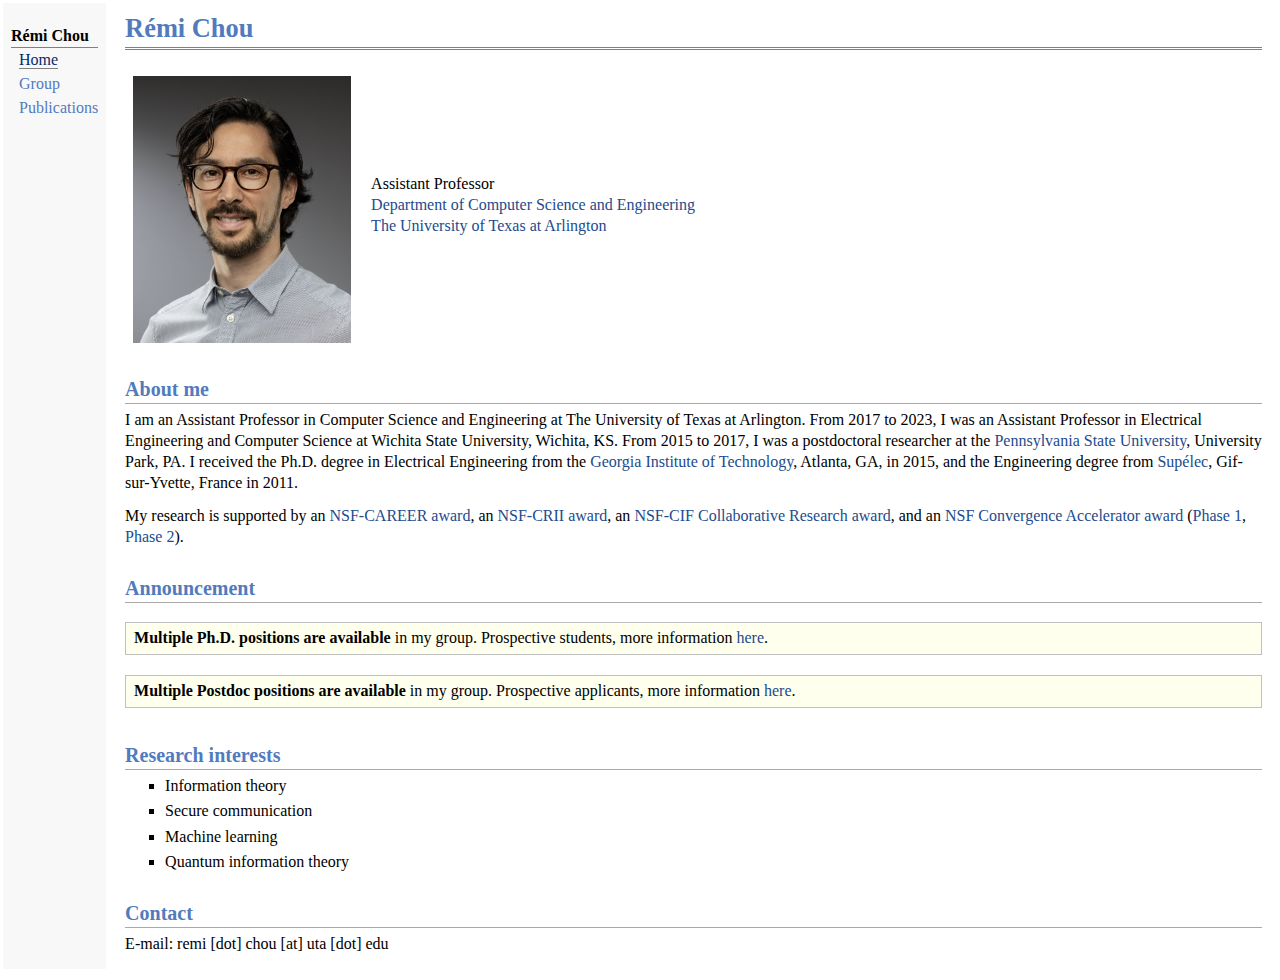
<file: index.html>
<!DOCTYPE html PUBLIC "-//W3C//DTD XHTML 1.1//EN"
  "http://www.w3.org/TR/xhtml11/DTD/xhtml11.dtd">
<html xmlns="http://www.w3.org/1999/xhtml" xml:lang="en">
<head>
<meta name="generator" content="jemdoc, see http://jemdoc.jaboc.net/" />
<meta http-equiv="Content-Type" content="text/html;charset=utf-8" />
<link rel="stylesheet" href="jemdoc.css" type="text/css" />
<title>Rémi Chou</title>
</head>
<body>
<table summary="Table for page layout." id="tlayout">
<tr valign="top">
<td id="layout-menu">
<div class="menu-category">Rémi Chou</div>
<div class="menu-item"><a href="index.html" class="current">Home</a></div>
<div class="menu-item"><a href="group.html">Group</a></div>
<div class="menu-item"><a href="publications.html">Publications</a></div>
</td>
<td id="layout-content">
<div id="toptitle">
<h1>Rémi Chou</h1>
</div>
<table class="imgtable"><tr><td>
<img src="photos/pic4.jpg" alt="alt text" />&nbsp;</td>
<td align="left"><p>Assistant Professor <br />


<a href="https://www.uta.edu/academics/schools-colleges/engineering/academics/departments/cse">Department of Computer Science and Engineering</a> <br />
<a href="https://www.uta.edu/">The University of Texas at Arlington</a><br /></p>
</td></tr></table>
<h2>About me</h2>
<p>I am an Assistant Professor in Computer Science and Engineering at The University of Texas at Arlington. 
From 2017 to 2023, I was an Assistant Professor in Electrical Engineering and Computer Science at Wichita State University, Wichita, KS. 

From 2015 to 2017, I was a postdoctoral researcher at the <a href="http://www.ee.psu.edu/">Pennsylvania State University</a>, University Park, PA. I received the Ph.D. degree in Electrical Engineering from the <a href="https://www.ece.gatech.edu">Georgia Institute of Technology</a>, Atlanta, GA, in 2015, and the Engineering degree from <a href="http://www.centralesupelec.fr/en">Supélec</a>, Gif-sur-Yvette, France in 2011.<br /></p>
<p>My research is supported by an <a href="https://www.nsf.gov/awardsearch/showAward?AWD_ID=2401373">NSF-CAREER award</a>, an <a href="https://www.nsf.gov/awardsearch/showAward?AWD_ID=1850227">NSF-CRII award</a>, an <a href="https://www.nsf.gov/awardsearch/showAward?AWD_ID=2425371">NSF-CIF Collaborative Research award</a>, and an <a href="index.html">NSF Convergence Accelerator award</a> (<a href="https://new.nsf.gov/news/nsf-dod-partner-advance-5g-technologies">Phase 1</a>, <a href="https://new.nsf.gov/news/nsf-invests-25m-advance-technologies">Phase 2</a>).</p>
<h2>Announcement</h2>
<div class="infoblock">
<div class="blockcontent">
<p><b>Multiple Ph.D. positions are available</b> in my group. Prospective students, more information <a href="info.html">here</a>.</p>
</div></div>
<div class="infoblock">
<div class="blockcontent">
<p><b>Multiple Postdoc positions are available</b> in my group. Prospective applicants, more information <a href="info2.html">here</a>.</p>
</div></div>
<h2>Research interests</h2>
<ul>
<li><p>Information theory</p>
</li>
<li><p>Secure communication</p>
</li>
<li><p>Machine learning</p>
</li>
<li><p>Quantum information theory</p>
</li>
</ul>
<h2>Contact</h2>
<p>E-mail: remi [dot] chou [at] uta [dot] edu</p>
</td>
</tr>
</table>
</body>
</html>
</file>
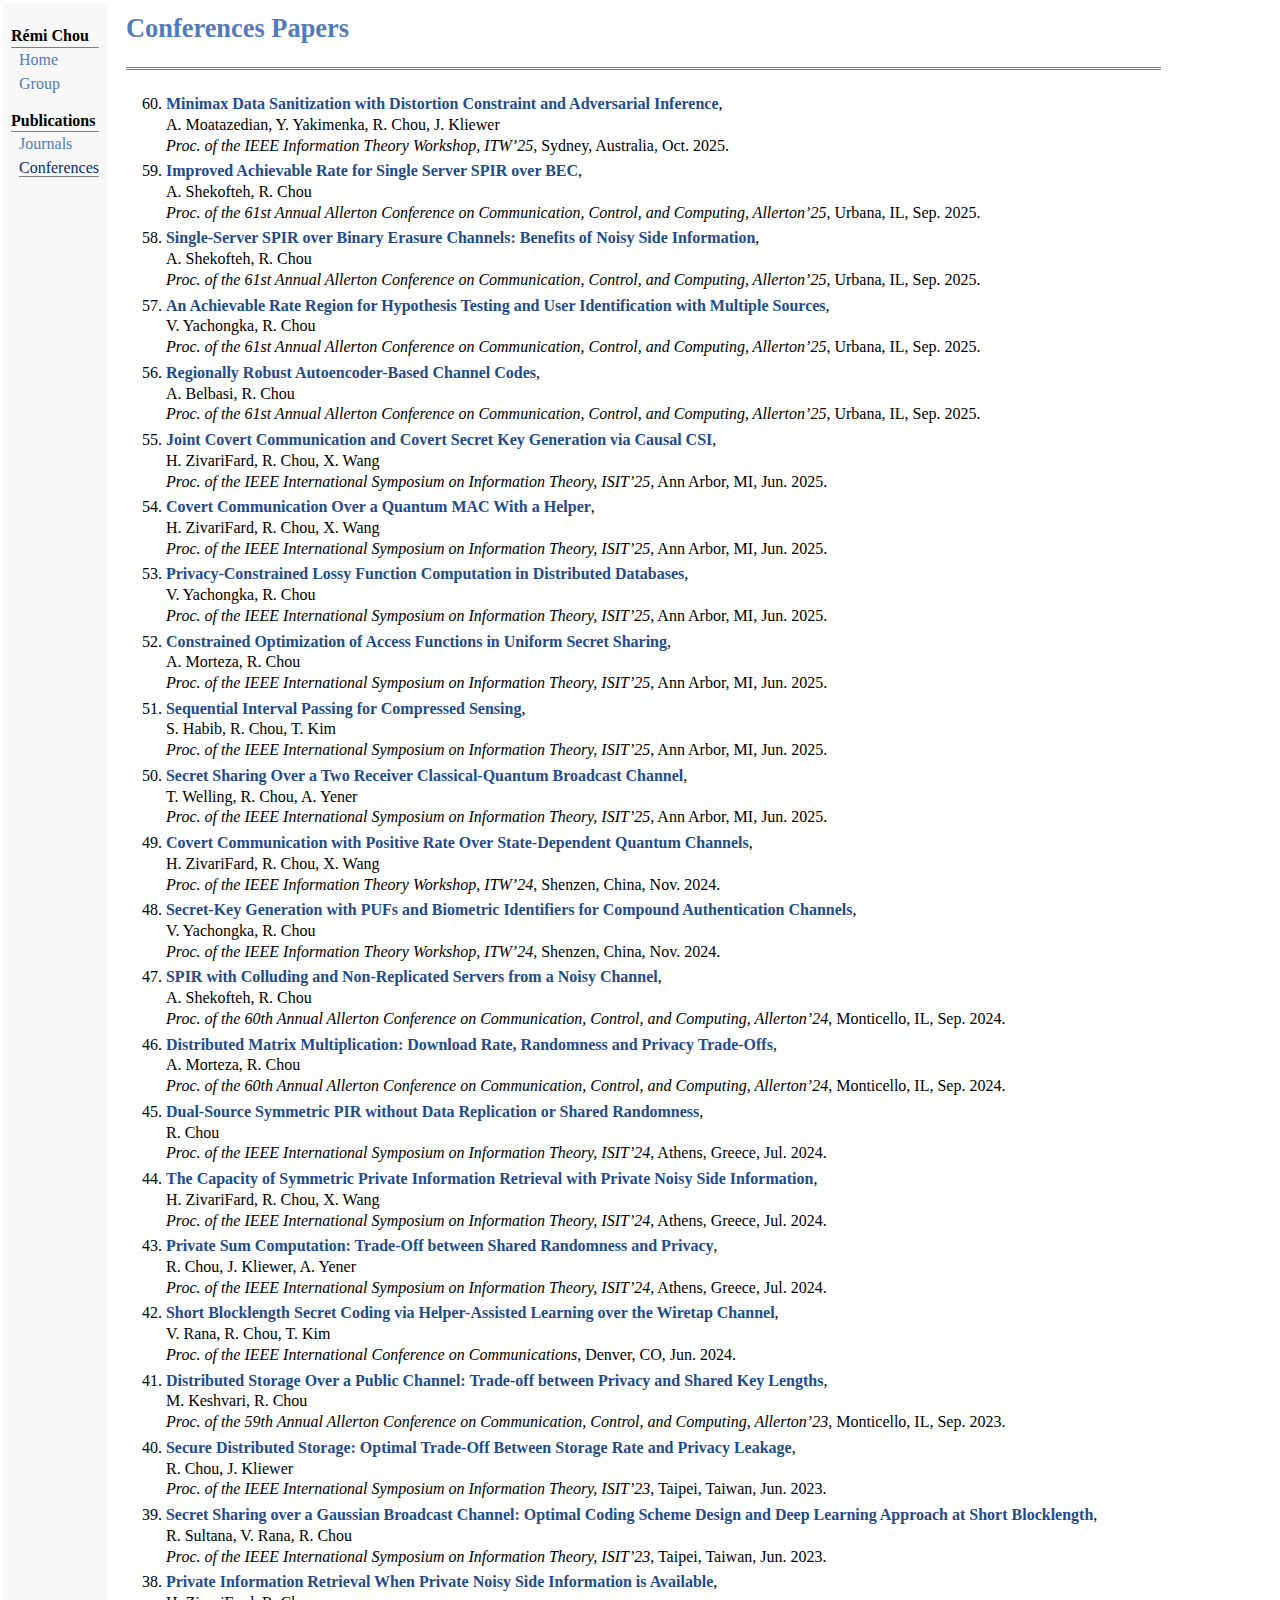
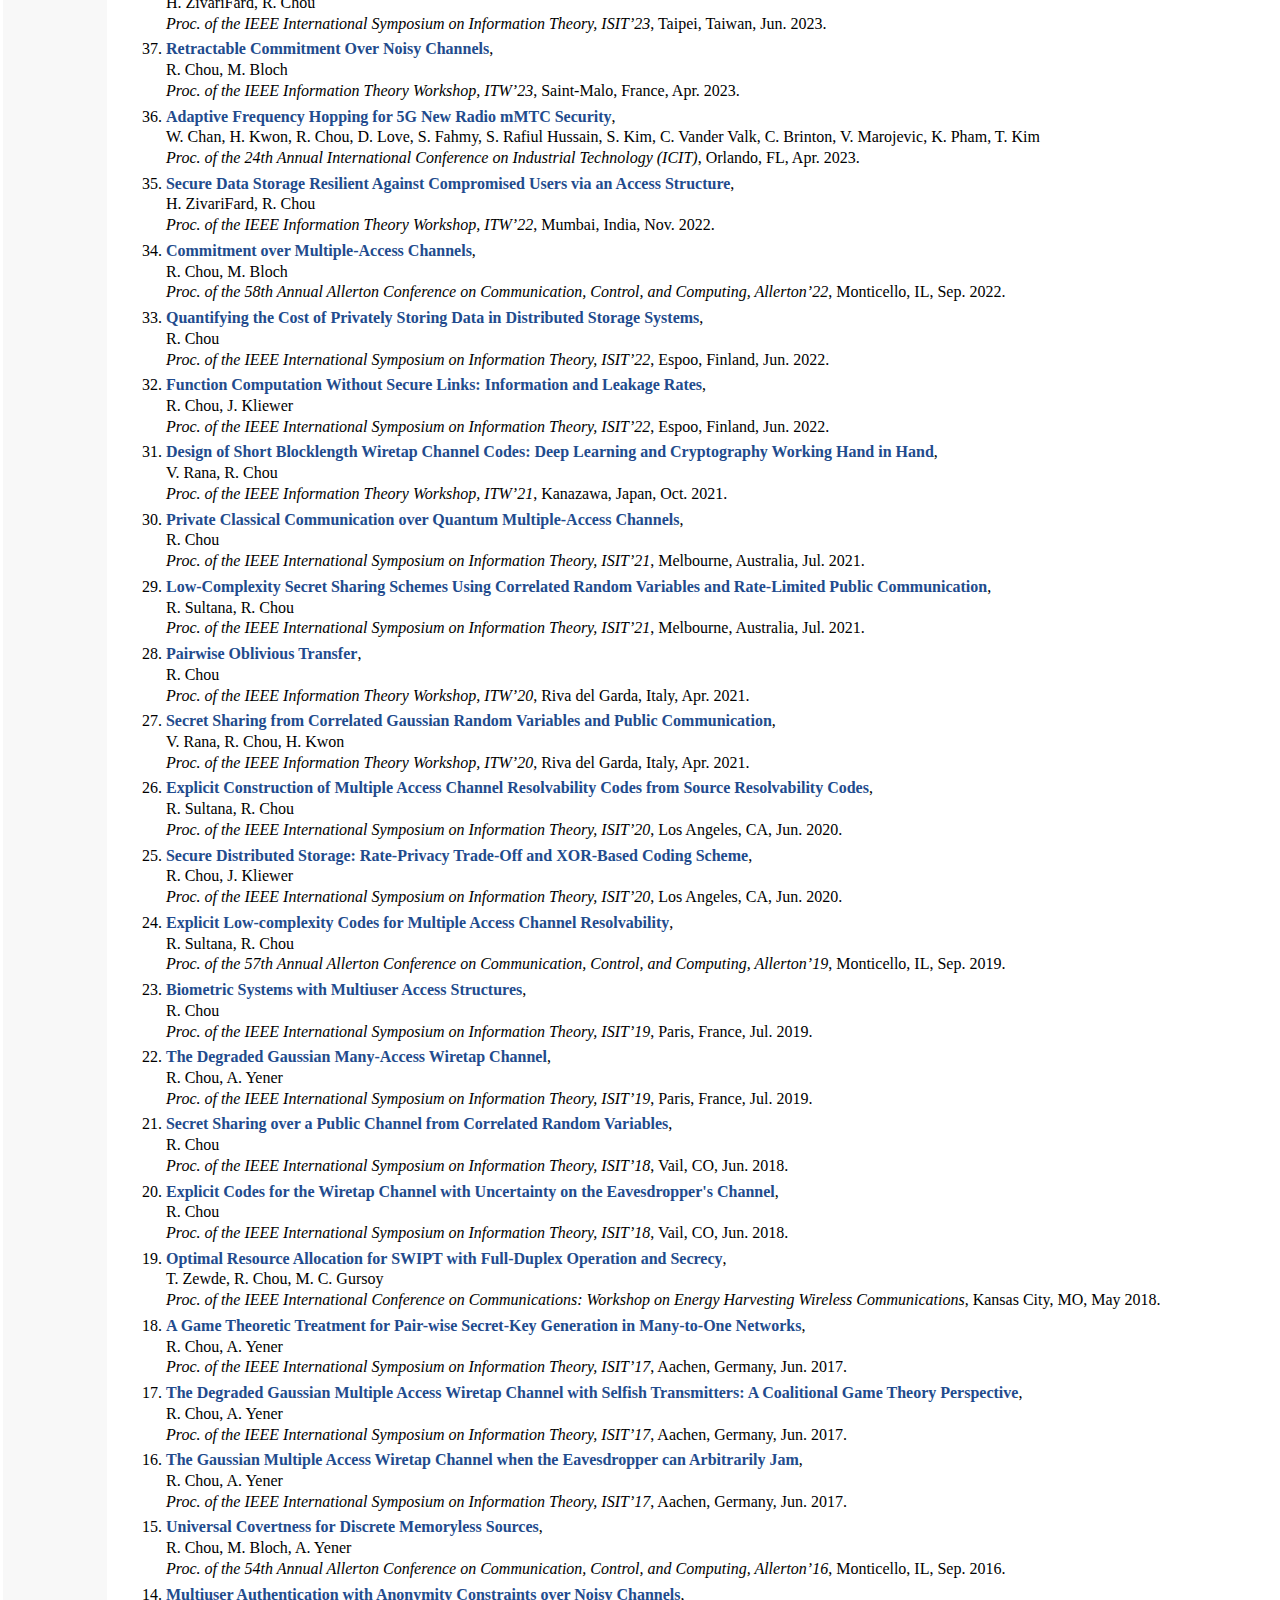
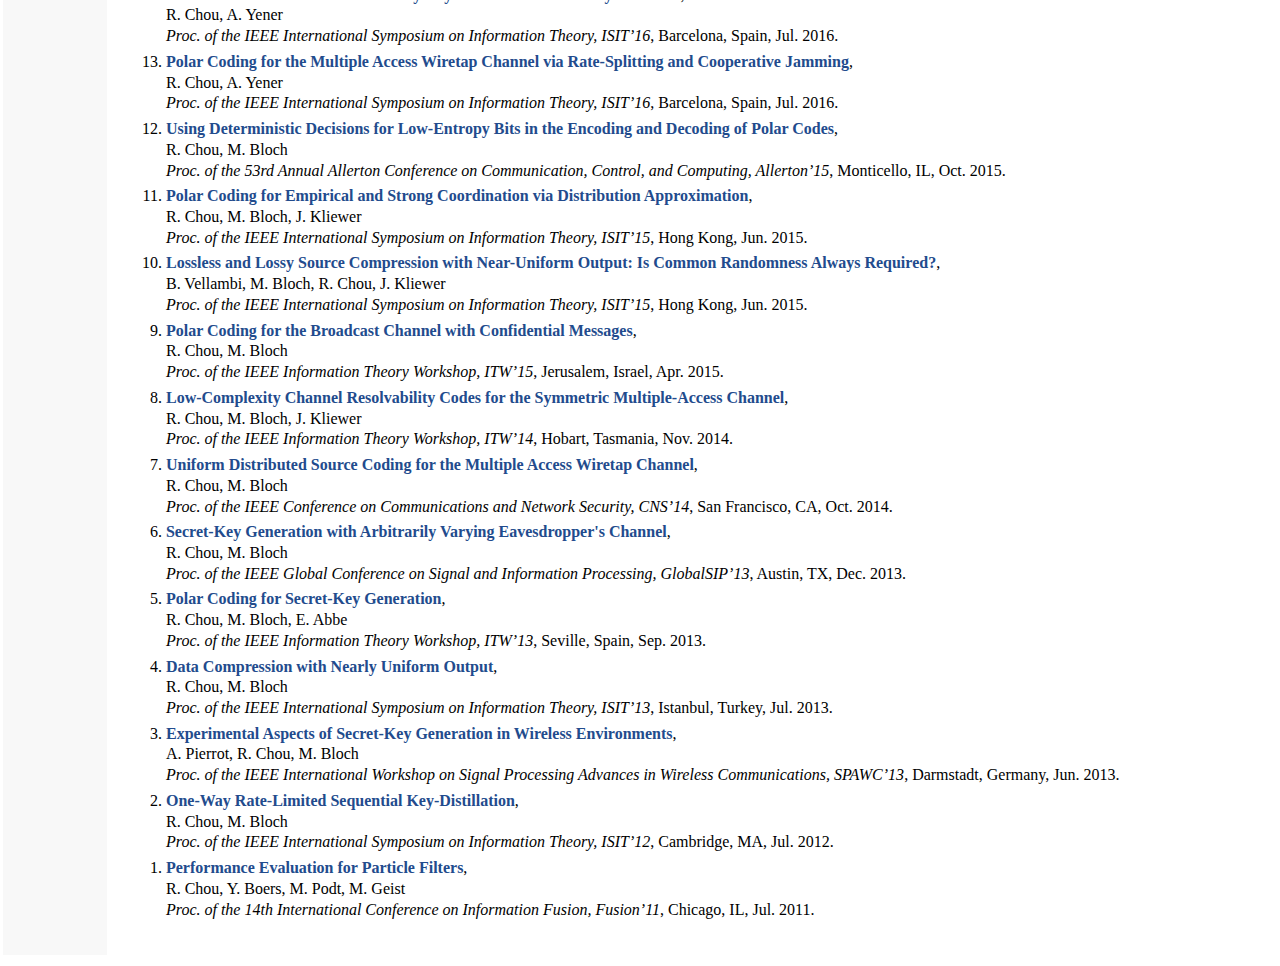
<file: conferences.html>
<!DOCTYPE html PUBLIC "-//W3C//DTD XHTML 1.1//EN"
  "http://www.w3.org/TR/xhtml11/DTD/xhtml11.dtd">
<html xmlns="http://www.w3.org/1999/xhtml" xml:lang="en">
<head>
<meta name="generator" content="jemdoc, see http://jemdoc.jaboc.net/" />
<meta http-equiv="Content-Type" content="text/html;charset=utf-8" />
<link rel="stylesheet" href="jemdoc.css" type="text/css" />
<title>Conferences Papers</title>
</head>
<body>
<table summary="Table for page layout." id="tlayout">
<tr valign="top">
<td id="layout-menu">
<div class="menu-category">Rémi Chou</div>
<div class="menu-item"><a href="index.html">Home</a></div>
<div class="menu-item"><a href="group.html">Group</a></div>
<div class="menu-category">Publications</div>
<div class="menu-item"><a href="journals.html">Journals</a></div>
<div class="menu-item"><a href="conferences.html" class="current">Conferences</a></div>
</td>
<td id="layout-content">
<div id="toptitle">
<h1>Conferences Papers</h1>
<div id="subtitle"><br /></div>
</div>
<ol reversed>
<li><p><a href="https://ieeexplore.ieee.org/document/11240365"><b>Minimax Data Sanitization with Distortion Constraint and Adversarial Inference</b></a>,<br /> A. Moatazedian, Y. Yakimenka, R. Chou, J. Kliewer <br /> <i>Proc. of the IEEE Information Theory Workshop, ITW&rsquo;25</i>, Sydney, Australia, Oct. 2025.<br /></p>
</li>
<li><p><a href="https://www.researchgate.net/publication/397354473_Improved_Achievable_Rate_for_Single-Server_SPIR_over_Binary_Erasure_Channels"><b>Improved Achievable Rate for Single Server SPIR over BEC</b></a>,<br /> A. Shekofteh, R. Chou <br /> <i>Proc. of the 61st Annual Allerton Conference on Communication, Control, and Computing, Allerton&rsquo;25</i>, Urbana, IL, Sep. 2025.<br /></p>
</li>
<li><p><a href="https://www.researchgate.net/publication/397355005_Single-Server_SPIR_over_Binary_Erasure_Channels_Benefits_of_Noisy_Side_Information"><b>Single-Server SPIR over Binary Erasure Channels: Benefits of Noisy Side Information</b></a>,<br /> A. Shekofteh, R. Chou <br /> <i>Proc. of the 61st Annual Allerton Conference on Communication, Control, and Computing, Allerton&rsquo;25</i>, Urbana, IL, Sep. 2025.<br /></p>
</li>
<li><p><a href="https://www.researchgate.net/publication/397355061_An_Achievable_Rate_Region_for_Hypothesis_Testing_and_User_Identification_with_Multiple_Sources"><b>An Achievable Rate Region for Hypothesis Testing and User Identification with Multiple Sources</b></a>,<br /> V. Yachongka, R. Chou <br /> <i>Proc. of the 61st Annual Allerton Conference on Communication, Control, and Computing, Allerton&rsquo;25</i>, Urbana, IL, Sep. 2025.<br /></p>
</li>
<li><p><a href="https://www.researchgate.net/publication/397354890_Regionally_Robust_Autoencoder-BasedChannel_Codes"><b>Regionally Robust Autoencoder-Based Channel Codes</b></a>,<br /> A. Belbasi, R. Chou <br /> <i>Proc. of the 61st Annual Allerton Conference on Communication, Control, and Computing, Allerton&rsquo;25</i>, Urbana, IL, Sep. 2025.<br /></p>
</li>
<li><p><a href="https://ieeexplore.ieee.org/document/11195556"><b>Joint Covert Communication and Covert Secret Key Generation via Causal CSI</b></a>,<br /> H. ZivariFard, R. Chou, X. Wang <br /> <i>Proc. of the IEEE International Symposium on Information Theory, ISIT&rsquo;25</i>, Ann Arbor, MI, Jun. 2025.<br /></p>
</li>
<li><p><a href="https://ieeexplore.ieee.org/document/11195212"><b>Covert Communication Over a Quantum MAC With a Helper</b></a>,<br /> H. ZivariFard, R. Chou, X. Wang <br /> <i>Proc. of the IEEE International Symposium on Information Theory, ISIT&rsquo;25</i>, Ann Arbor, MI, Jun. 2025.<br /></p>
</li>
<li><p><a href="https://ieeexplore.ieee.org/document/11195280"><b>Privacy-Constrained Lossy Function Computation in Distributed Databases</b></a>,<br /> V. Yachongka, R. Chou <br /> <i>Proc. of the IEEE International Symposium on Information Theory, ISIT&rsquo;25</i>, Ann Arbor, MI, Jun. 2025.<br /></p>
</li>
<li><p><a href="https://ieeexplore.ieee.org/document/11195691"><b>Constrained Optimization of Access Functions in Uniform Secret Sharing</b></a>,<br /> A. Morteza, R. Chou <br /> <i>Proc. of the IEEE International Symposium on Information Theory, ISIT&rsquo;25</i>, Ann Arbor, MI, Jun. 2025.<br /></p>
</li>
<li><p><a href="https://ieeexplore.ieee.org/document/11195431"><b>Sequential Interval Passing for Compressed Sensing</b></a>,<br /> S. Habib, R. Chou, T. Kim <br /> <i>Proc. of the IEEE International Symposium on Information Theory, ISIT&rsquo;25</i>, Ann Arbor, MI, Jun. 2025.<br /></p>
</li>
<li><p><a href="https://ieeexplore.ieee.org/document/11195606"><b>Secret Sharing Over a Two Receiver Classical-Quantum Broadcast Channel</b></a>,<br /> T. Welling, R. Chou, A. Yener <br /> <i>Proc. of the IEEE International Symposium on Information Theory, ISIT&rsquo;25</i>, Ann Arbor, MI, Jun. 2025.<br /></p>
</li>
<li><p><a href="https://ieeexplore.ieee.org/abstract/document/10807012"><b>Covert Communication with Positive Rate Over State-Dependent Quantum Channels</b></a>,<br /> H. ZivariFard, R. Chou, X. Wang <br /> <i>Proc. of the IEEE Information Theory Workshop, ITW&rsquo;24</i>, Shenzen, China, Nov. 2024.<br /></p>
</li>
<li><p><a href="https://ieeexplore.ieee.org/abstract/document/10806941"><b>Secret-Key Generation with PUFs and Biometric Identifiers for Compound Authentication Channels</b></a>,<br /> V. Yachongka, R. Chou <br /> <i>Proc. of the IEEE Information Theory Workshop, ITW&rsquo;24</i>, Shenzen, China, Nov. 2024.<br /></p>
</li>
<li><p><a href="https://ieeexplore.ieee.org/abstract/document/10735295"><b>SPIR with Colluding and Non-Replicated Servers from a Noisy Channel</b></a>,<br /> A. Shekofteh, R. Chou <br /> <i>Proc. of the 60th Annual Allerton Conference on Communication, Control, and Computing, Allerton&rsquo;24</i>, Monticello, IL, Sep. 2024.<br /></p>
</li>
<li><p><a href="https://ieeexplore.ieee.org/abstract/document/10735263"><b>Distributed Matrix Multiplication: Download Rate, Randomness and Privacy Trade-Offs</b></a>,<br /> A. Morteza, R. Chou <br /> <i>Proc. of the 60th Annual Allerton Conference on Communication, Control, and Computing, Allerton&rsquo;24</i>, Monticello, IL, Sep. 2024.<br /></p>
</li>
<li><p><a href="https://ieeexplore.ieee.org/document/10619444"><b>Dual-Source Symmetric PIR without Data Replication or Shared Randomness</b></a>,<br />  R. Chou <br /> <i>Proc. of the IEEE International Symposium on Information Theory, ISIT&rsquo;24</i>, Athens, Greece, Jul. 2024.<br /></p>
</li>
<li><p><a href="https://ieeexplore.ieee.org/document/10619115"><b>The Capacity of Symmetric Private Information Retrieval with Private Noisy Side Information</b></a>,<br />  H. ZivariFard, R. Chou, X. Wang<br /> <i>Proc. of the IEEE International Symposium on Information Theory, ISIT&rsquo;24</i>, Athens, Greece, Jul. 2024.<br /></p>
</li>
<li><p><a href="https://ieeexplore.ieee.org/document/10619082"><b>Private Sum Computation: Trade-Off between Shared Randomness and Privacy</b></a>,<br />  R. Chou, J. Kliewer, A. Yener<br /> <i>Proc. of the IEEE International Symposium on Information Theory, ISIT&rsquo;24</i>, Athens, Greece, Jul. 2024.<br /></p>
</li>
<li><p><a href="https://ieeexplore.ieee.org/document/10623082"><b>Short Blocklength Secret Coding via Helper-Assisted Learning over the Wiretap Channel</b></a>,<br /> V. Rana, R. Chou, T. Kim <br /> <i>Proc. of the IEEE International Conference on Communications</i>, Denver, CO, Jun. 2024.<br /></p>
</li>
<li><p><a href="https://ieeexplore.ieee.org/document/10313393"><b>Distributed Storage Over a Public Channel: Trade-off between Privacy and Shared Key Lengths</b></a>,<br /> M. Keshvari, R. Chou <br /> <i>Proc. of the 59th Annual Allerton Conference on Communication, Control, and Computing, Allerton&rsquo;23</i>, Monticello, IL, Sep. 2023.<br /></p>
</li>
<li><p><a href="https://ieeexplore.ieee.org/document/10206726"><b>Secure Distributed Storage: Optimal Trade-Off Between Storage Rate and Privacy Leakage</b></a>,<br />  R. Chou, J. Kliewer <br /> <i>Proc. of the IEEE International Symposium on Information Theory, ISIT&rsquo;23</i>, Taipei, Taiwan, Jun. 2023.<br /></p>
</li>
<li><p><a href="https://ieeexplore.ieee.org/document/10206773"><b>Secret Sharing over a Gaussian Broadcast Channel: Optimal Coding Scheme Design and Deep Learning Approach at Short Blocklength</b></a>,<br />  R. Sultana, V. Rana, R. Chou<br /> <i>Proc. of the IEEE International Symposium on Information Theory, ISIT&rsquo;23</i>, Taipei, Taiwan, Jun. 2023.<br /></p>
</li>
<li><p><a href="https://ieeexplore.ieee.org/document/10206733"><b>Private Information Retrieval When Private Noisy Side Information is Available</b></a>,<br />  H. ZivariFard, R. Chou<br /> <i>Proc. of the IEEE International Symposium on Information Theory, ISIT&rsquo;23</i>, Taipei, Taiwan, Jun. 2023.<br /></p>
</li>
<li><p><a href="https://ieeexplore.ieee.org/document/10161683"><b>Retractable Commitment Over Noisy Channels</b></a>,<br /> R. Chou, M. Bloch <br /> <i>Proc. of the IEEE Information Theory Workshop, ITW&rsquo;23</i>, Saint-Malo, France, Apr. 2023.<br /></p>
</li>
<li><p><a href="https://ieeexplore.ieee.org/document/10143116"><b>Adaptive Frequency Hopping for 5G New Radio mMTC Security</b></a>,<br />  W. Chan, H. Kwon, R. Chou, D. Love, S. Fahmy, S. Rafiul Hussain, S. Kim, C. Vander Valk, C. Brinton, V. Marojevic, K. Pham, T. Kim<br /> <i>Proc. of the 24th Annual International Conference on Industrial Technology (ICIT)</i>, Orlando, FL, Apr. 2023.<br /></p>
</li>
<li><p><a href="https://ieeexplore.ieee.org/document/9965904"><b>Secure Data Storage Resilient Against Compromised Users via an Access Structure</b></a>,<br />  H. ZivariFard, R. Chou<br /> <i>Proc. of the IEEE Information Theory Workshop, ITW&rsquo;22</i>, Mumbai, India, Nov. 2022.<br /></p>
</li>
<li><p><a href="https://ieeexplore.ieee.org/document/9929405"><b>Commitment over Multiple-Access Channels</b></a>,<br /> R. Chou, M. Bloch <br /> <i>Proc. of the 58th Annual Allerton Conference on Communication, Control, and Computing, Allerton&rsquo;22</i>, Monticello, IL, Sep. 2022.<br /></p>
</li>
<li><p><a href="https://ieeexplore.ieee.org/document/9834900"><b>Quantifying the Cost of Privately Storing Data in Distributed Storage Systems</b></a>,<br /> R. Chou <br /> <i>Proc. of the IEEE International Symposium on Information Theory, ISIT&rsquo;22</i>, Espoo, Finland, Jun. 2022.<br /></p>
</li>
<li><p><a href="https://arxiv.org/abs/2201.11891"><b>Function Computation Without Secure Links: Information and Leakage Rates</b></a>,<br /> R. Chou, J. Kliewer <br /> <i>Proc. of the IEEE International Symposium on Information Theory, ISIT&rsquo;22</i>, Espoo, Finland, Jun. 2022.<br /></p>
</li>
<li><p><a href="https://ieeexplore.ieee.org/abstract/document/9611401"><b>Design of Short Blocklength Wiretap Channel Codes: Deep Learning and Cryptography Working Hand in Hand</b></a>,<br /> V. Rana, R. Chou <br /> <i>Proc. of the IEEE Information Theory Workshop, ITW&rsquo;21</i>, Kanazawa, Japan, Oct. 2021.<br /></p>
</li>
<li><p><a href="https://ieeexplore.ieee.org/document/9517802"><b>Private Classical Communication over Quantum Multiple-Access Channels</b></a>,<br /> R. Chou <br /> <i>Proc. of the IEEE International Symposium on Information Theory, ISIT&rsquo;21</i>, Melbourne, Australia, Jul. 2021.<br /></p>
</li>
<li><p><a href="https://ieeexplore.ieee.org/document/9517753"><b>Low-Complexity Secret Sharing Schemes Using Correlated Random Variables and Rate-Limited Public Communication</b></a>,<br /> R. Sultana, R. Chou <br /> <i>Proc. of the IEEE International Symposium on Information Theory, ISIT&rsquo;21</i>, Melbourne, Australia, Jul. 2021.<br /></p>
</li>
<li><p><a href="https://ieeexplore.ieee.org/abstract/document/9457601"><b>Pairwise Oblivious Transfer</b></a>,<br /> R. Chou <br /> <i>Proc. of the IEEE Information Theory Workshop, ITW&rsquo;20</i>, Riva del Garda, Italy, Apr. 2021.<br /></p>
</li>
<li><p><a href="https://ieeexplore.ieee.org/abstract/document/9457636"><b>Secret Sharing from Correlated Gaussian Random Variables and Public Communication</b></a>,<br /> V. Rana, R. Chou, H. Kwon <br /> <i>Proc. of the IEEE Information Theory Workshop, ITW&rsquo;20</i>, Riva del Garda, Italy, Apr. 2021.<br /></p>
</li>
<li><p><a href="https://ieeexplore.ieee.org/abstract/document/9174255"><b>Explicit Construction of Multiple Access Channel Resolvability Codes from Source Resolvability Codes</b></a>,<br /> R. Sultana, R. Chou <br /> <i>Proc. of the IEEE International Symposium on Information Theory, ISIT&rsquo;20</i>, Los Angeles, CA, Jun. 2020.<br /></p>
</li>
<li><p><a href="https://arxiv.org/abs/2001.04241"><b>Secure Distributed Storage: Rate-Privacy Trade-Off and XOR-Based Coding Scheme</b></a>,<br /> R. Chou, J. Kliewer <br /> <i>Proc. of the IEEE International Symposium on Information Theory, ISIT&rsquo;20</i>, Los Angeles, CA, Jun. 2020.<br /></p>
</li>
<li><p><a href="https://www.researchgate.net/publication/337790818_Explicit_Low-complexity_Codes_for_Multiple_Access_Channel_Resolvability"><b>Explicit Low-complexity Codes for Multiple Access Channel Resolvability</b></a>,<br /> R. Sultana, R. Chou <br /> <i>Proc. of the 57th Annual Allerton Conference on Communication, Control, and Computing, Allerton&rsquo;19</i>, Monticello, IL, Sep. 2019.<br /></p>
</li>
<li><p><a href="https://ieeexplore.ieee.org/document/8849439"><b>Biometric Systems with Multiuser Access Structures</b></a>,<br /> R. Chou <br /> <i>Proc. of the IEEE International Symposium on Information Theory, ISIT&rsquo;19</i>, Paris, France, Jul. 2019.<br /></p>
</li>
<li><p><a href="https://ieeexplore.ieee.org/document/8849675"><b>The Degraded Gaussian Many-Access Wiretap Channel</b></a>,<br /> R. Chou, A. Yener <br /> <i>Proc. of the IEEE International Symposium on Information Theory, ISIT&rsquo;19</i>, Paris, France, Jul. 2019.<br /></p>
</li>
<li><p><a href="https://ieeexplore.ieee.org/document/8437656/"><b>Secret Sharing over a Public Channel from Correlated Random Variables</b></a>,<br /> R. Chou <br /> <i>Proc. of the IEEE International Symposium on Information Theory, ISIT&rsquo;18</i>, Vail, CO, Jun. 2018.<br /></p>
</li>
<li><p><a href="https://ieeexplore.ieee.org/document/8437777/"><b>Explicit Codes for the Wiretap Channel with Uncertainty on the Eavesdropper's Channel</b></a>,<br /> R. Chou <br /> <i>Proc. of the IEEE International Symposium on Information Theory, ISIT&rsquo;18</i>, Vail, CO, Jun. 2018.<br /></p>
</li>
<li><p><a href="https://ieeexplore.ieee.org/document/8403564"><b>Optimal Resource Allocation for SWIPT with Full-Duplex Operation and Secrecy</b></a>,<br /> T. Zewde, R. Chou, M. C. Gursoy <br /> <i>Proc. of the IEEE International Conference on Communications: Workshop on Energy Harvesting Wireless Communications</i>, Kansas City, MO, May 2018.<br /></p>
</li>
<li><p><a href="http://ieeexplore.ieee.org/document/8006784/"><b>A Game Theoretic Treatment for Pair-wise Secret-Key Generation in Many-to-One Networks</b></a>,<br /> R. Chou, A. Yener <br /> <i>Proc. of the IEEE International Symposium on Information Theory, ISIT&rsquo;17</i>, Aachen, Germany, Jun. 2017.<br /></p>
</li>
<li><p><a href="http://ieeexplore.ieee.org/document/8006820/"><b>The Degraded Gaussian Multiple Access Wiretap Channel with Selfish Transmitters: A Coalitional Game Theory Perspective</b></a>,<br /> R. Chou, A. Yener <br /> <i>Proc. of the IEEE International Symposium on Information Theory, ISIT&rsquo;17</i>, Aachen, Germany, Jun. 2017.<br /></p>
</li>
<li><p><a href="http://ieeexplore.ieee.org/document/8006871/"><b>The Gaussian Multiple Access Wiretap Channel when the Eavesdropper can Arbitrarily Jam</b></a>,<br /> R. Chou, A. Yener <br /> <i>Proc. of the IEEE International Symposium on Information Theory, ISIT&rsquo;17</i>, Aachen, Germany, Jun. 2017.<br /></p>
</li>
<li><p><a href="https://arxiv.org/abs/1808.05612"><b>Universal Covertness for Discrete Memoryless Sources</b></a>,<br /> R. Chou, M. Bloch, A. Yener <br /> <i>Proc. of the 54th Annual Allerton Conference on Communication, Control, and Computing, Allerton&rsquo;16</i>, Monticello, IL, Sep. 2016.<br /></p>
</li>
<li><p><a href="http://ieeexplore.ieee.org/document/7541737/"><b>Multiuser Authentication with Anonymity Constraints over Noisy Channels</b></a>,<br /> R. Chou, A. Yener <br /> <i>Proc. of the IEEE International Symposium on Information Theory, ISIT&rsquo;16</i>, Barcelona, Spain, Jul. 2016.<br /></p>
</li>
<li><p><a href="http://ieeexplore.ieee.org/document/7541446/"><b>Polar Coding for the Multiple Access Wiretap Channel via Rate-Splitting and Cooperative Jamming</b></a>,<br /> R. Chou, A. Yener <br /> <i>Proc. of the IEEE International Symposium on Information Theory, ISIT&rsquo;16</i>, Barcelona, Spain, Jul. 2016.<br /></p>
</li>
<li><p><a href="https://www.researchgate.net/publication/304233555_Using_deterministic_decisions_for_low-entropy_bits_in_the_encoding_and_decoding_of_polar_codes"><b>Using Deterministic Decisions for Low-Entropy Bits in the Encoding and Decoding of Polar Codes</b></a>,<br /> R. Chou, M. Bloch <br /> <i>Proc. of the 53rd Annual Allerton Conference on Communication, Control, and Computing, Allerton&rsquo;15</i>, Monticello, IL, Oct. 2015.<br /></p>
</li>
<li><p><a href="http://ieeexplore.ieee.org/xpl/articleDetails.jsp?arnumber=7282708"><b>Polar Coding for Empirical and Strong Coordination via Distribution Approximation</b></a>,<br /> R. Chou, M. Bloch, J. Kliewer <br /> <i>Proc. of the IEEE International Symposium on Information Theory, ISIT&rsquo;15</i>, Hong Kong, Jun. 2015.<br /></p>
</li>
<li><p><a href="http://ieeexplore.ieee.org/xpl/articleDetails.jsp?arnumber=7282840"><b>Lossless and Lossy Source Compression with Near-Uniform Output: Is Common Randomness Always Required?</b></a>,<br /> B. Vellambi, M. Bloch, R. Chou, J. Kliewer <br /> <i>Proc. of the IEEE International Symposium on Information Theory, ISIT&rsquo;15</i>, Hong Kong, Jun. 2015.<br /></p>
</li>
<li><p><a href="http://ieeexplore.ieee.org/xpl/articleDetails.jsp?arnumber=7133142"><b>Polar Coding for the Broadcast Channel with Confidential Messages</b></a>,<br /> R. Chou, M. Bloch <br /> <i>Proc. of the IEEE Information Theory Workshop, ITW&rsquo;15</i>, Jerusalem, Israel, Apr. 2015.<br /></p>
</li>
<li><p><a href="http://ieeexplore.ieee.org/xpl/articleDetails.jsp?arnumber=6970875"><b>Low-Complexity Channel Resolvability Codes for the Symmetric Multiple-Access Channel</b></a>,<br /> R. Chou, M. Bloch, J. Kliewer <br /> <i>Proc. of the IEEE Information Theory Workshop, ITW&rsquo;14</i>, Hobart, Tasmania, Nov. 2014.<br /></p>
</li>
<li><p><a href="http://ieeexplore.ieee.org/xpl/articleDetails.jsp?arnumber=6997477"><b>Uniform Distributed Source Coding for the Multiple Access Wiretap Channel</b></a>,<br /> R. Chou, M. Bloch <br /> <i>Proc. of the IEEE Conference on Communications and Network Security, CNS&rsquo;14</i>, San Francisco, CA, Oct. 2014.<br /></p>
</li>
<li><p><a href="http://ieeexplore.ieee.org/xpls/abs_all.jsp?arnumber=6736869"><b>Secret-Key Generation with Arbitrarily Varying Eavesdropper's Channel</b></a>,<br /> R. Chou, M. Bloch <br /> <i>Proc. of the IEEE Global Conference on Signal and Information Processing, GlobalSIP&rsquo;13</i>, Austin, TX, Dec. 2013.<br /></p>
</li>
<li><p><a href="http://arxiv.org/abs/1305.4746"><b>Polar Coding for Secret-Key Generation</b></a>,<br /> R. Chou, M. Bloch, E. Abbe <br /> <i>Proc. of the IEEE Information Theory Workshop, ITW&rsquo;13</i>, Seville, Spain, Sep. 2013.<br /></p>
</li>
<li><p><a href="http://ieeexplore.ieee.org/xpl/articleDetails.jsp?arnumber=6620572"><b>Data Compression with Nearly Uniform Output</b></a>,<br /> R. Chou, M. Bloch <br /> <i>Proc. of the IEEE International Symposium on Information Theory, ISIT&rsquo;13</i>, Istanbul, Turkey, Jul. 2013.<br /></p>
</li>
<li><p><a href="http://arxiv.org/abs/1312.3304"><b>Experimental Aspects of Secret-Key Generation in Wireless Environments</b></a>,<br /> A. Pierrot, R. Chou, M. Bloch <br /> <i>Proc. of the IEEE International Workshop on Signal Processing Advances in Wireless Communications, SPAWC&rsquo;13</i>, Darmstadt, Germany, Jun. 2013.<br /></p>
</li>
<li><p><a href="http://ieeexplore.ieee.org/xpls/abs_all.jsp?arnumber=6283584"><b>One-Way Rate-Limited Sequential Key-Distillation</b></a>,<br /> R. Chou, M. Bloch <br /> <i>Proc. of the IEEE International Symposium on Information Theory, ISIT&rsquo;12</i>, Cambridge, MA, Jul. 2012.<br /></p>
</li>
<li><p><a href="http://ieeexplore.ieee.org/xpls/abs_all.jsp?arnumber=5977602"><b>Performance Evaluation for Particle Filters</b></a>,<br /> R. Chou, Y. Boers, M. Podt, M. Geist <br /> <i>Proc. of the 14th International Conference on Information Fusion, Fusion&rsquo;11</i>, Chicago, IL, Jul. 2011.<br /><br /></p>
</li>
</ol reversed>
</td>
</tr>
</table>
</body>
</html>
</file>
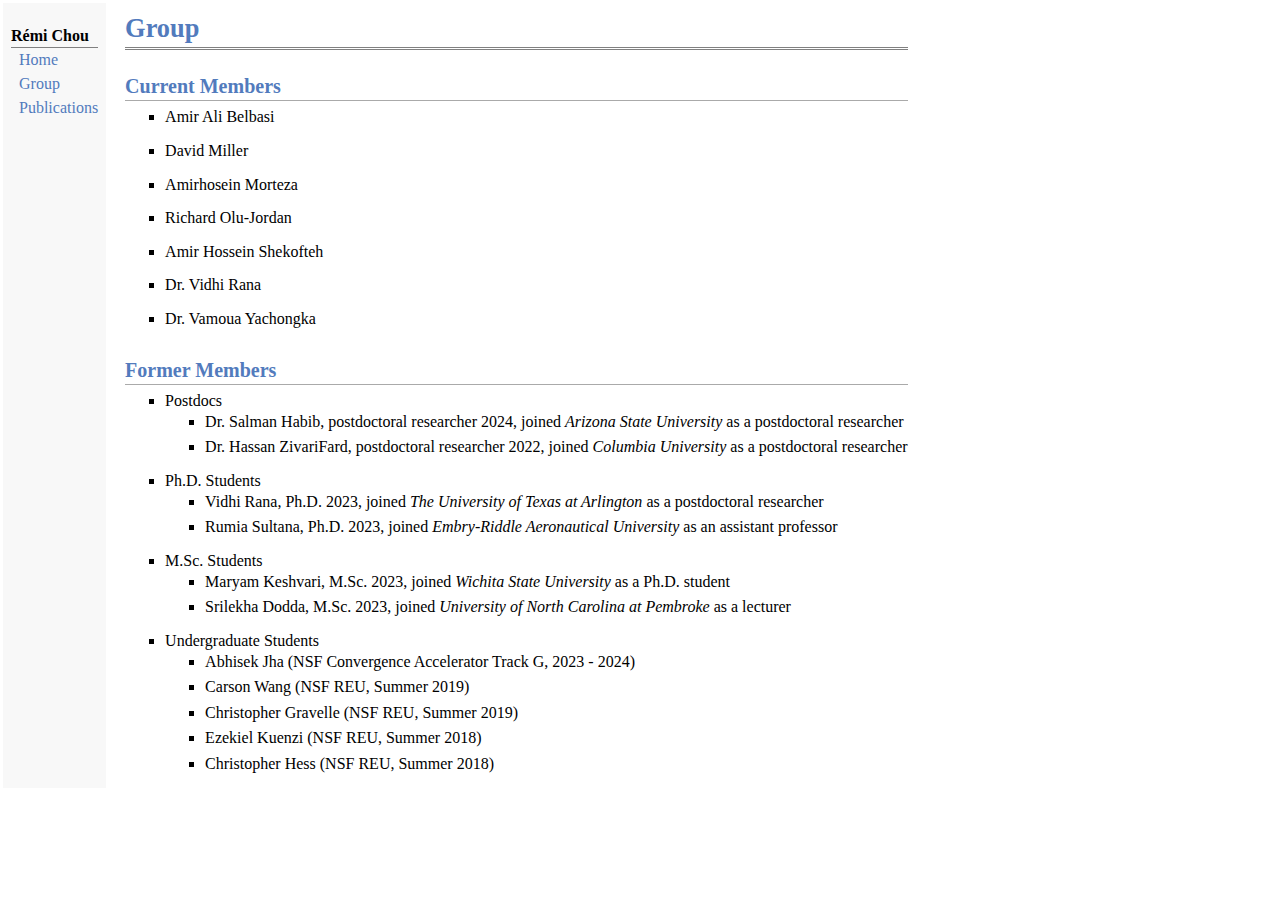
<file: group.html>
<!DOCTYPE html PUBLIC "-//W3C//DTD XHTML 1.1//EN"
  "http://www.w3.org/TR/xhtml11/DTD/xhtml11.dtd">
<html xmlns="http://www.w3.org/1999/xhtml" xml:lang="en">
<head>
<meta name="generator" content="jemdoc, see http://jemdoc.jaboc.net/" />
<meta http-equiv="Content-Type" content="text/html;charset=utf-8" />
<link rel="stylesheet" href="jemdoc.css" type="text/css" />
<title>Group</title>
</head>
<body>
<table summary="Table for page layout." id="tlayout">
<tr valign="top">
<td id="layout-menu">
<div class="menu-category">Rémi Chou</div>
<div class="menu-item"><a href="index.html">Home</a></div>
<div class="menu-item"><a href="group.html">Group</a></div>
<div class="menu-item"><a href="publications.html">Publications</a></div>
</td>
<td id="layout-content">
<div id="toptitle">
<h1>Group</h1>
</div>
<h2>Current Members</h2>
<ul>
<li><p>Amir Ali Belbasi</p>
</li>
</ul>
<ul>
<li><p>David Miller</p>
</li>
</ul>
<ul>
<li><p>Amirhosein Morteza</p>
</li>
</ul>
<ul>
<li><p>Richard Olu-Jordan</p>
</li>
</ul>
<ul>
<li><p>Amir Hossein Shekofteh</p>
</li>
</ul>
<ul>
<li><p>Dr. Vidhi Rana</p>
</li>
</ul>
<ul>
<li><p>Dr. Vamoua Yachongka</p>
</li>
</ul>
<h2>Former Members</h2>
<ul>
<li><p>Postdocs</p>
<ul>
<li><p>Dr. Salman Habib, postdoctoral researcher 2024, joined <i>Arizona State University</i> as a postdoctoral researcher</p>
</li>
<li><p>Dr. Hassan ZivariFard, postdoctoral researcher 2022, joined <i>Columbia University</i> as a postdoctoral researcher</p>
</li>
</ul>

</li>
</ul>
<ul>
<li><p>Ph.D. Students</p>
<ul>
<li><p>Vidhi Rana, Ph.D. 2023, joined <i>The University of Texas at Arlington</i> as a postdoctoral researcher</p>
</li>
<li><p>Rumia Sultana, Ph.D. 2023, joined <i>Embry-Riddle Aeronautical University</i> as an assistant professor</p>
</li>
</ul>

</li>
</ul>
<ul>
<li><p>M.Sc. Students</p>
<ul>
<li><p>Maryam Keshvari, M.Sc. 2023, joined <i>Wichita State University</i> as a Ph.D. student</p>
</li>
<li><p>Srilekha Dodda, M.Sc. 2023, joined <i>University of North Carolina at Pembroke</i> as a lecturer</p>
</li>
</ul>

</li>
</ul>
<ul>
<li><p>Undergraduate Students</p>
<ul>
<li><p>Abhisek Jha (NSF Convergence Accelerator Track G,  2023 -  2024)</p>
</li>
<li><p>Carson Wang (NSF REU, Summer 2019)</p>
</li>
<li><p>Christopher Gravelle (NSF REU, Summer 2019)
</p>
</li>
<li><p>Ezekiel Kuenzi (NSF REU, Summer 2018)</p>
</li>
<li><p>Christopher Hess (NSF REU, Summer 2018)</p>
</li>
</ul>

</li>
</ul>
</td>
</tr>
</table>
</body>
</html>
</file>
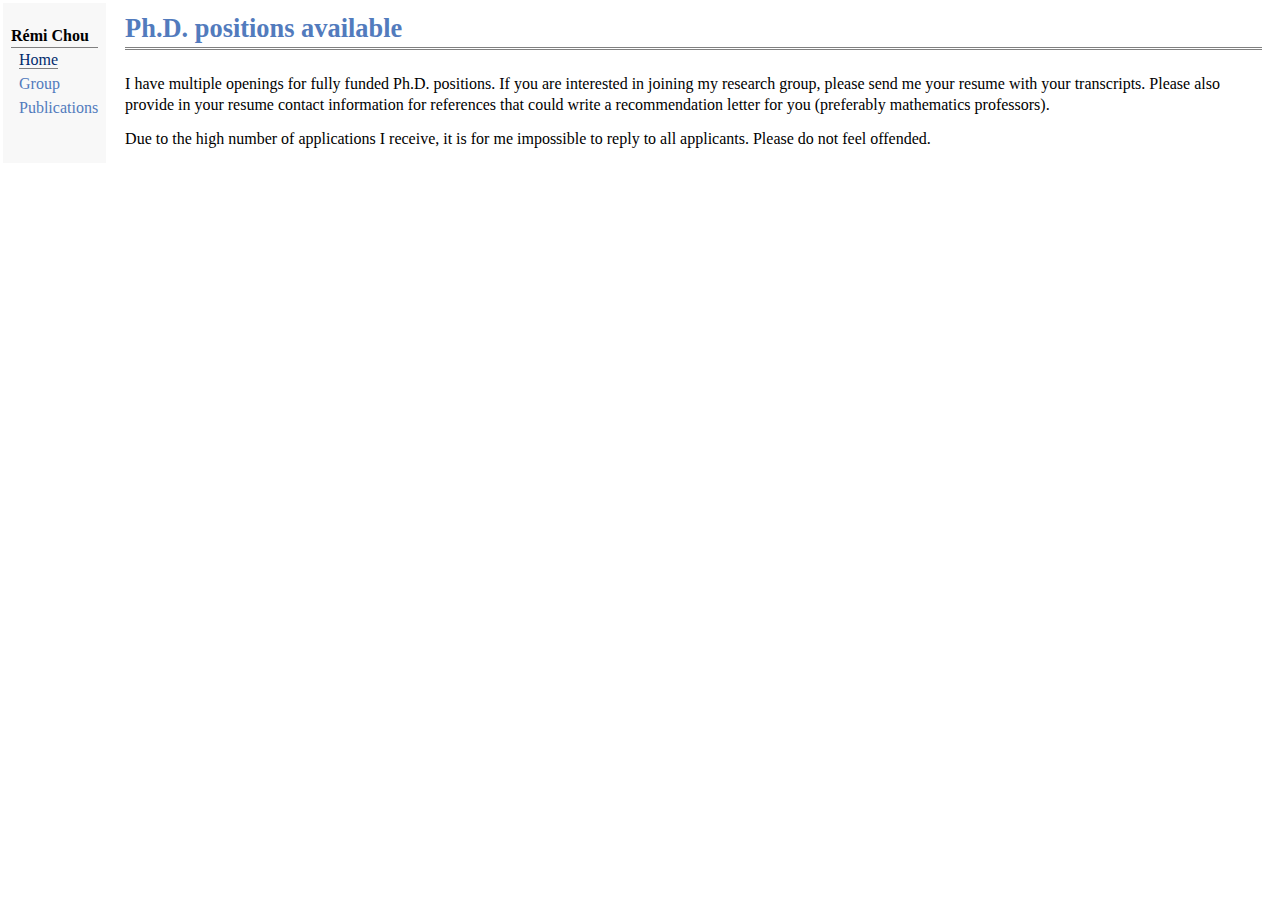
<file: info.html>
<!DOCTYPE html PUBLIC "-//W3C//DTD XHTML 1.1//EN"
  "http://www.w3.org/TR/xhtml11/DTD/xhtml11.dtd">
<html xmlns="http://www.w3.org/1999/xhtml" xml:lang="en">
<head>
<meta name="generator" content="jemdoc, see http://jemdoc.jaboc.net/" />
<meta http-equiv="Content-Type" content="text/html;charset=utf-8" />
<link rel="stylesheet" href="jemdoc.css" type="text/css" />
<title>Ph.D. positions available</title>
</head>
<body>
<table summary="Table for page layout." id="tlayout">
<tr valign="top">
<td id="layout-menu">
<div class="menu-category">Rémi Chou</div>
<div class="menu-item"><a href="index.html" class="current">Home</a></div>
<div class="menu-item"><a href="group.html">Group</a></div>
<div class="menu-item"><a href="publications.html">Publications</a></div>
</td>
<td id="layout-content">
<div id="toptitle">
<h1>Ph.D. positions available</h1>
</div>
<p>I have multiple openings for fully funded Ph.D. positions. If you are interested in joining my research group, please send me your resume with your transcripts. Please also provide in your resume contact information for references that could write a recommendation letter for you (preferably mathematics professors).  </p>
<p>Due to the high number of applications I receive, it is for me impossible to reply to all applicants. Please do not feel offended.</p>
</td>
</tr>
</table>
</body>
</html>
</file>
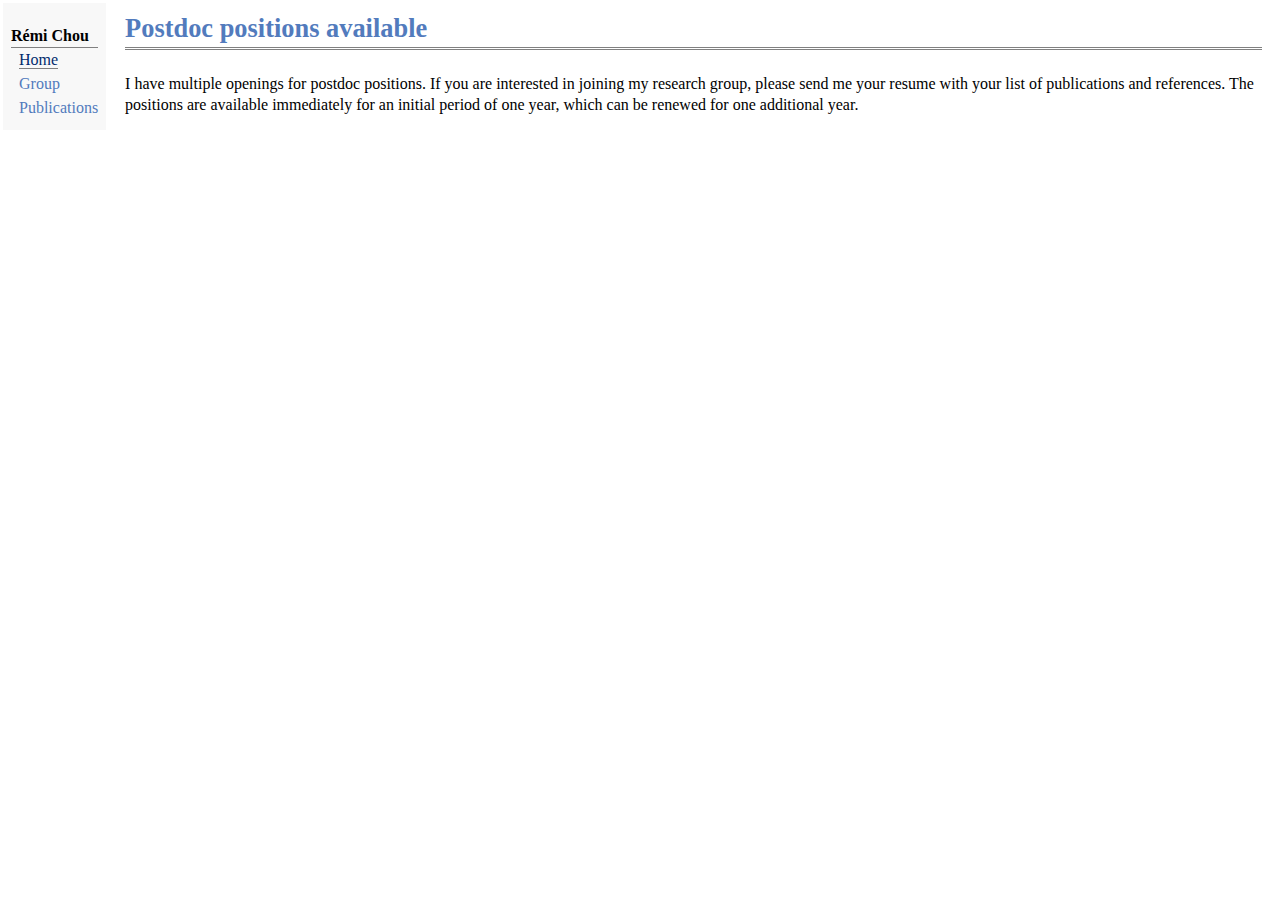
<file: info2.html>
<!DOCTYPE html PUBLIC "-//W3C//DTD XHTML 1.1//EN"
  "http://www.w3.org/TR/xhtml11/DTD/xhtml11.dtd">
<html xmlns="http://www.w3.org/1999/xhtml" xml:lang="en">
<head>
<meta name="generator" content="jemdoc, see http://jemdoc.jaboc.net/" />
<meta http-equiv="Content-Type" content="text/html;charset=utf-8" />
<link rel="stylesheet" href="jemdoc.css" type="text/css" />
<title>Postdoc positions available</title>
</head>
<body>
<table summary="Table for page layout." id="tlayout">
<tr valign="top">
<td id="layout-menu">
<div class="menu-category">Rémi Chou</div>
<div class="menu-item"><a href="index.html" class="current">Home</a></div>
<div class="menu-item"><a href="group.html">Group</a></div>
<div class="menu-item"><a href="publications.html">Publications</a></div>
</td>
<td id="layout-content">
<div id="toptitle">
<h1>Postdoc positions available</h1>
</div>
<p>I have multiple openings for postdoc positions. If you are interested in joining my research group, please send me your resume with your list of publications and references. The positions are available immediately for an initial period of one year, which can be renewed for one additional year.</p>
</td>
</tr>
</table>
</body>
</html>
</file>
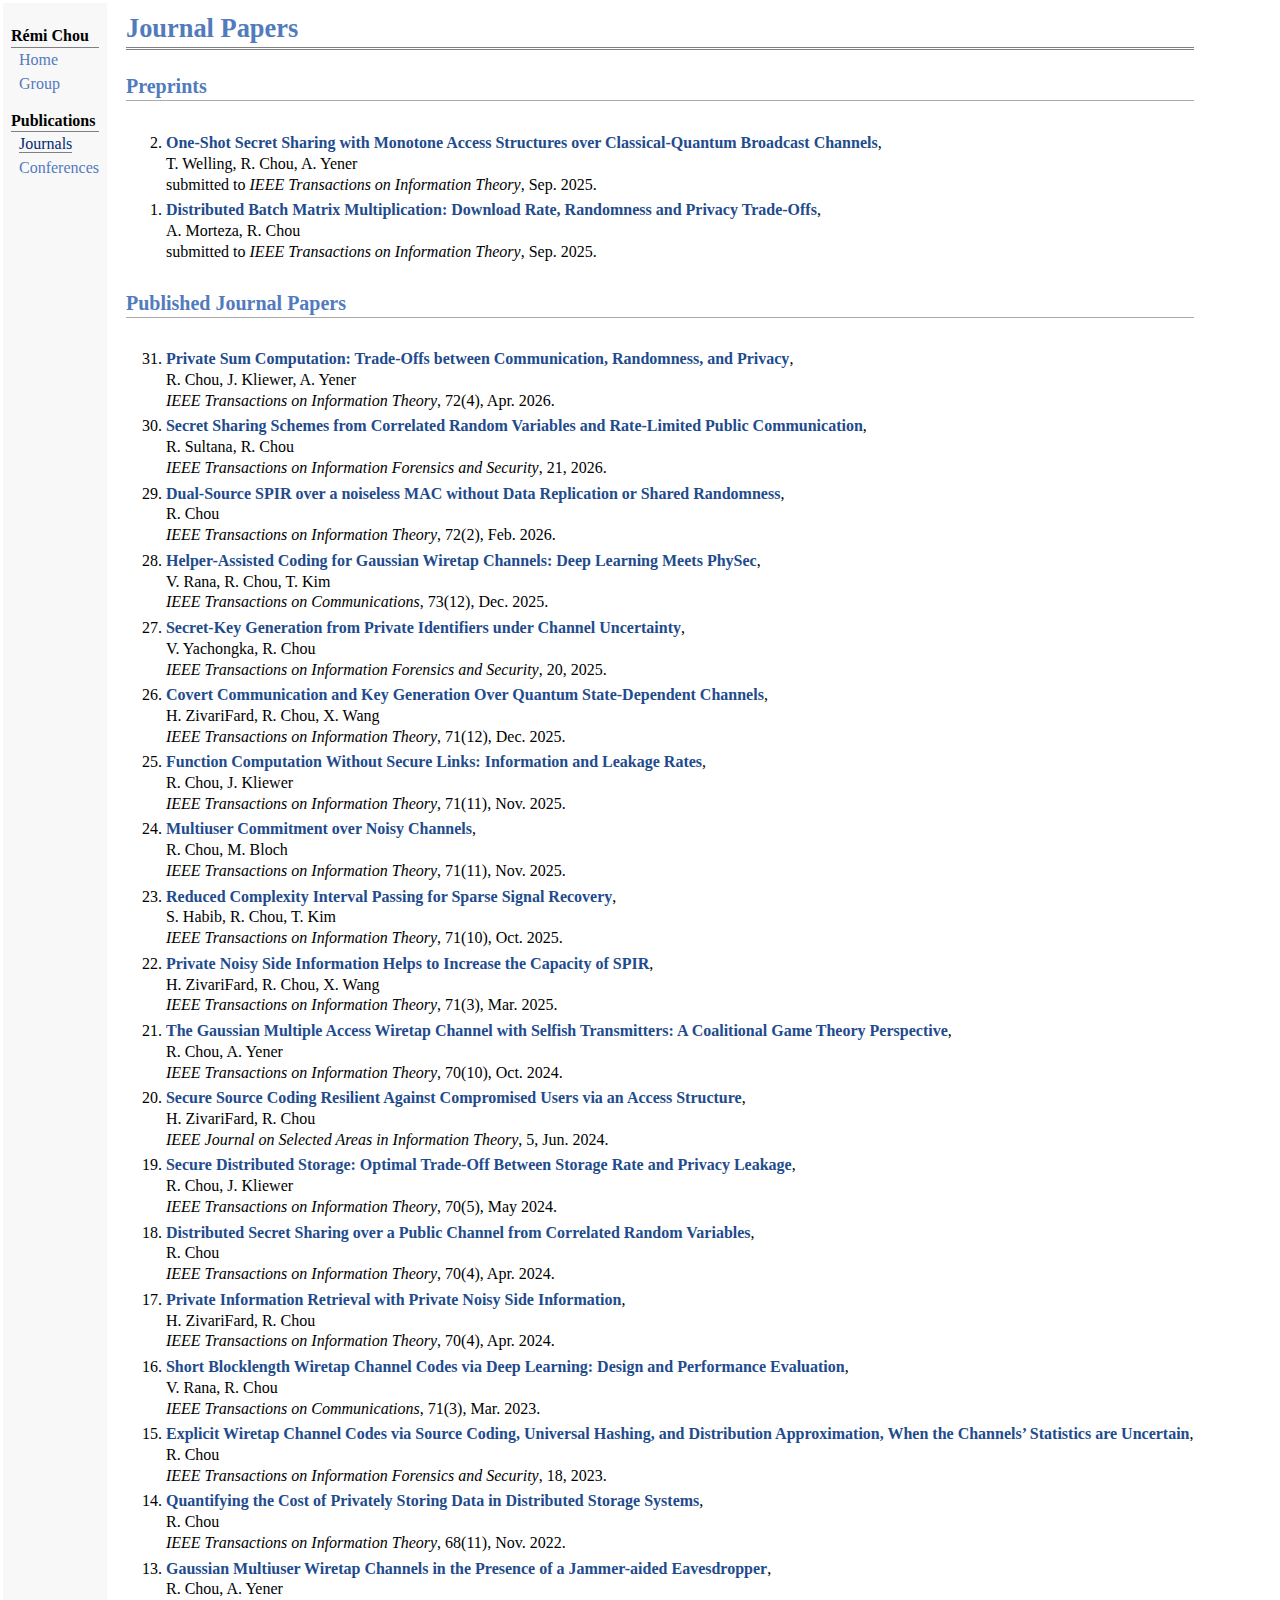
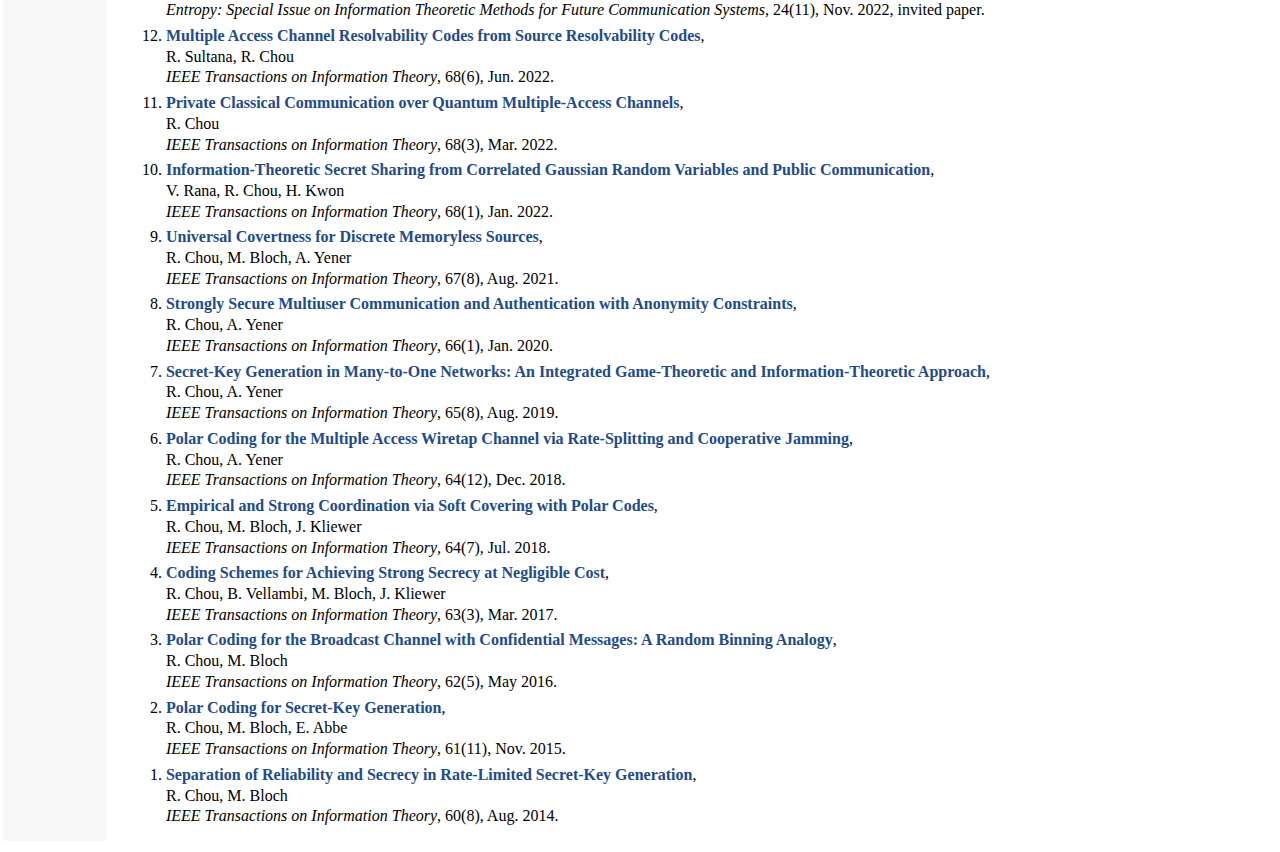
<file: journals.html>
<!DOCTYPE html PUBLIC "-//W3C//DTD XHTML 1.1//EN"
  "http://www.w3.org/TR/xhtml11/DTD/xhtml11.dtd">
<html xmlns="http://www.w3.org/1999/xhtml" xml:lang="en">
<head>
<meta name="generator" content="jemdoc, see http://jemdoc.jaboc.net/" />
<meta http-equiv="Content-Type" content="text/html;charset=utf-8" />
<link rel="stylesheet" href="jemdoc.css" type="text/css" />
<title>Journal Papers</title>
</head>
<body>
<table summary="Table for page layout." id="tlayout">
<tr valign="top">
<td id="layout-menu">
<div class="menu-category">Rémi Chou</div>
<div class="menu-item"><a href="index.html">Home</a></div>
<div class="menu-item"><a href="group.html">Group</a></div>
<div class="menu-category">Publications</div>
<div class="menu-item"><a href="journals.html" class="current">Journals</a></div>
<div class="menu-item"><a href="conferences.html">Conferences</a></div>
</td>
<td id="layout-content">
<div id="toptitle">
<h1>Journal Papers</h1>
</div>
<h2>Preprints</h2>
<p><br />
</p>
<ol reversed>
<li><p><a href="https://arxiv.org/abs/2604.02275"><b>One-Shot Secret Sharing with Monotone Access Structures over Classical-Quantum Broadcast Channels</b></a>,<br />  T. Welling, R. Chou, A. Yener <br /> submitted to <i>IEEE Transactions on Information Theory</i>, Sep. 2025.<br /></p>
</li>
<li><p><a href="https://arxiv.org/abs/2509.15047"><b>Distributed Batch Matrix Multiplication: Download Rate, Randomness and Privacy Trade-Offs</b></a>,<br />  A. Morteza, R. Chou<br /> submitted to <i>IEEE Transactions on Information Theory</i>, Sep. 2025.<br />
</p>
</li>
</ol reversed>
<h2>Published Journal Papers</h2>
<p><br /></p>
<ol reversed>
<li><p><a href="https://arxiv.org/abs/2602.06238"><b>Private Sum Computation: Trade-Offs between Communication, Randomness, and Privacy</b></a>,<br /> R. Chou, J. Kliewer, A. Yener <br />  <i>IEEE Transactions on Information Theory</i>, 72(4), Apr. 2026.<br /></p>
</li>
<li><p><a href="https://arxiv.org/abs/2505.04076"><b>Secret Sharing Schemes from Correlated Random Variables and Rate-Limited Public Communication</b></a>,<br />  R. Sultana, R. Chou<br />  <i>IEEE Transactions on Information Forensics and Security</i>, 21, 2026.<br /></p>
</li>
<li><p><a href="https://arxiv.org/abs/2503.14682"><b>Dual-Source SPIR over a noiseless MAC without Data Replication or Shared Randomness</b></a>,<br />  R. Chou<br /> <i>IEEE Transactions on Information Theory</i>, 72(2), Feb. 2026.<br /></p>
</li>
<li><p><a href="https://www.researchgate.net/publication/396767758_Helper-Assisted_Coding_for_Gaussian_Wiretap_Channels_Deep_Learning_Meets_PhySec"><b>Helper-Assisted Coding for Gaussian Wiretap Channels: Deep Learning Meets PhySec</b></a>,<br />  V. Rana, R. Chou, T. Kim<br />  <i>IEEE Transactions on Communications</i>, 73(12), Dec. 2025.<br /></p>
</li>
<li><p><a href="https://arxiv.org/abs/2503.08632"><b>Secret-Key Generation from Private Identifiers under Channel Uncertainty</b></a>,<br />  V. Yachongka, R. Chou<br /> <i>IEEE Transactions on Information Forensics and Security</i>, 20, 2025.<br /> </p>
</li>
<li><p><a href="https://arxiv.org/pdf/2511.17504"><b>Covert Communication and Key Generation Over Quantum State-Dependent Channels</b></a>,<br />  H. ZivariFard, R. Chou, X. Wang<br /> <i>IEEE Transactions on Information Theory</i>, 71(12), Dec. 2025.<br /></p>
</li>
<li><p><a href="https://arxiv.org/abs/2201.11891"><b>Function Computation Without Secure Links: Information and Leakage Rates</b></a>,<br /> R. Chou, J. Kliewer <br />  <i>IEEE Transactions on Information Theory</i>, 71(11), Nov. 2025.<br /></p>
</li>
<li><p><a href="https://arxiv.org/abs/2411.05987"><b>Multiuser Commitment over Noisy Channels</b></a>,<br />  R. Chou, M. Bloch<br /> <i>IEEE Transactions on Information Theory</i>, 71(11), Nov. 2025.<br /></p>
</li>
<li><p><a href="https://ieeexplore.ieee.org/document/11127115"><b>Reduced Complexity Interval Passing for Sparse Signal Recovery</b></a>,<br />  S. Habib, R. Chou, T. Kim<br /> <i>IEEE Transactions on Information Theory</i>, 71(10), Oct. 2025.<br /></p>
</li>
<li><p><a href="https://www.researchgate.net/publication/388045607_Private_Noisy_Side_Information_Helps_to_Increase_the_Capacity_of_SPIR"><b>Private Noisy Side Information Helps to Increase the Capacity of SPIR</b></a>,<br />  H. ZivariFard, R. Chou, X. Wang<br /> <i>IEEE Transactions on Information Theory</i>, 71(3), Mar. 2025.<br /></p>
</li>
<li><p><a href="https://arxiv.org/abs/2406.04521"><b>The Gaussian Multiple Access Wiretap Channel with Selfish Transmitters: A Coalitional Game Theory Perspective</b></a>,<br />  R. Chou, A. Yener <br /> <i>IEEE Transactions on Information Theory</i>, 70(10), Oct. 2024.<br /></p>
</li>
<li><p><a href="https://arxiv.org/abs/2407.20901"><b>Secure Source Coding Resilient Against Compromised Users via an Access Structure</b></a>,<br />  H. ZivariFard, R. Chou<br />  <i>IEEE Journal on Selected Areas in Information Theory</i>, 5, Jun. 2024.<br /></p>
</li>
<li><p><a href="https://arxiv.org/abs/2403.10676"><b>Secure Distributed Storage: Optimal Trade-Off Between Storage Rate and Privacy Leakage</b></a>,<br />  R. Chou, J. Kliewer <br /> <i>IEEE Transactions on Information Theory</i>, 70(5), May 2024.<br /></p>
</li>
<li><p><a href="https://arxiv.org/abs/2110.10307"><b>Distributed Secret Sharing over a Public Channel from Correlated Random Variables</b></a>,<br />  R. Chou<br /> <i>IEEE Transactions on Information Theory</i>, 70(4), Apr. 2024.<br /></p>
</li>
<li><p><a href="https://arxiv.org/abs/2308.12374"><b>Private Information Retrieval with Private Noisy Side Information</b></a>,<br />  H. ZivariFard, R. Chou<br /> <i>IEEE Transactions on Information Theory</i>, 70(4), Apr. 2024.<br /></p>
</li>
<li><p><a href="https://arxiv.org/abs/2206.03477"><b>Short Blocklength Wiretap Channel Codes via Deep Learning: Design and Performance Evaluation</b></a>,<br />  V. Rana, R. Chou<br /> <i>IEEE Transactions on Communications</i>, 71(3), Mar. 2023.<br /> </p>
</li>
<li><p><a href="https://arxiv.org/abs/2002.01924"><b>Explicit Wiretap Channel Codes via Source Coding, Universal Hashing, and Distribution Approximation, When the Channels’ Statistics are Uncertain</b></a>,<br /> R. Chou<br /> <i>IEEE Transactions on Information Forensics and Security</i>, 18, 2023.<br /></p>
</li>
<li><p><a href="https://arxiv.org/abs/2207.13681"><b>Quantifying the Cost of Privately Storing Data in Distributed Storage Systems</b></a>,<br />  R. Chou<br />  <i>IEEE Transactions on Information Theory</i>, 68(11), Nov. 2022.<br /></p>
</li>
<li><p><a href="https://www.mdpi.com/1099-4300/24/11/1595/htm"><b>Gaussian Multiuser Wiretap Channels in the Presence of a Jammer-aided Eavesdropper</b></a>,<br /> R. Chou, A. Yener <br />  <i>Entropy: Special Issue on Information Theoretic Methods for Future Communication Systems</i>, 24(11), Nov. 2022, invited paper.<br /></p>
</li>
<li><p><a href="https://arxiv.org/abs/2103.10430"><b>Multiple Access Channel Resolvability Codes from Source Resolvability Codes</b></a>, <br /> R. Sultana, R. Chou<br />  <i>IEEE Transactions on Information Theory</i>, 68(6), Jun. 2022.<br /></p>
</li>
<li><p><a href="https://arxiv.org/abs/2201.11899"><b>Private Classical Communication over Quantum Multiple-Access Channels</b></a>,<br />  R. Chou<br /> <i>IEEE Transactions on Information Theory</i>, 68(3), Mar. 2022.<br /></p>
</li>
<li><p><a href="https://arxiv.org/abs/2010.07536"><b>Information-Theoretic Secret Sharing from Correlated Gaussian Random Variables and Public Communication</b></a>,<br /> V. Rana, R. Chou, H. Kwon<br />  <i>IEEE Transactions on Information Theory</i>, 68(1), Jan. 2022.<br /></p>
</li>
<li><p><a href="https://arxiv.org/abs/1808.05612"><b>Universal Covertness for Discrete Memoryless Sources</b></a>,<br /> R. Chou, M. Bloch, A. Yener <br /> <i>IEEE Transactions on Information Theory</i>, 67(8), Aug. 2021. <br /></p>
</li>
<li><p><a href="https://www.researchgate.net/publication/336351866_Strongly_Secure_Multiuser_Communication_and_Authentication_With_Anonymity_Constraints"><b>Strongly Secure Multiuser Communication and Authentication with Anonymity Constraints</b></a>,<br /> R. Chou, A. Yener <br /> <i>IEEE Transactions on Information Theory</i>, 66(1), Jan. 2020. <br /></p>
</li>
<li><p><a href="https://arxiv.org/abs/1710.04643"><b>Secret-Key Generation in Many-to-One Networks: An Integrated Game-Theoretic and Information-Theoretic Approach</b></a>,<br /> R. Chou, A. Yener<br /> <i>IEEE Transactions on Information Theory</i>, 65(8), Aug. 2019.<br /></p>
</li>
<li><p><a href="https://www.researchgate.net/publication/327065752_Polar_Coding_for_the_Multiple_Access_Wiretap_Channel_via_Rate-Splitting_and_Cooperative_Jamming"><b>Polar Coding for the Multiple Access Wiretap Channel via Rate-Splitting and Cooperative Jamming</b></a>,<br /> R. Chou, A. Yener<br /> <i>IEEE Transactions on Information Theory</i>, 64(12), Dec. 2018.<br /></p>
</li>
<li><p><a href="https://arxiv.org/abs/1608.08474"><b>Empirical and Strong Coordination via Soft Covering with Polar Codes</b></a>,<br /> R. Chou, M. Bloch, J. Kliewer<br /> <i>IEEE Transactions on Information Theory</i>, 64(7), Jul. 2018.<br /></p>
</li>
<li><p><a href="http://arxiv.org/abs/1508.07920"><b>Coding Schemes for Achieving Strong Secrecy at Negligible Cost</b></a>,<br /> R. Chou, B. Vellambi, M. Bloch, J. Kliewer<br /> <i>IEEE Transactions on Information Theory</i>, 63(3), Mar. 2017.<br /></p>
</li>
<li><p><a href="http://arxiv.org/abs/1411.0281"><b>Polar Coding for the Broadcast Channel with Confidential Messages: A Random Binning Analogy</b></a>,<br /> R. Chou, M. Bloch <br /> <i>IEEE Transactions on Information Theory</i>, 62(5), May 2016.<br /></p>
</li>
<li><p><a href="https://arxiv.org/abs/1305.4746"><b>Polar Coding for Secret-Key Generation</b></a>,<br /> R. Chou, M. Bloch, E. Abbe <br /> <i>IEEE Transactions on Information Theory</i>, 61(11), Nov. 2015.<br /> </p>
</li>
<li><p><a href="https://arxiv.org/abs/1210.4482"><b>Separation of Reliability and Secrecy in Rate-Limited Secret-Key Generation</b></a>,<br /> R. Chou, M. Bloch <br /> <i>IEEE Transactions on Information Theory</i>, 60(8), Aug. 2014.</p>
</li>
</ol reversed>
</td>
</tr>
</table>
</body>
</html>
</file>
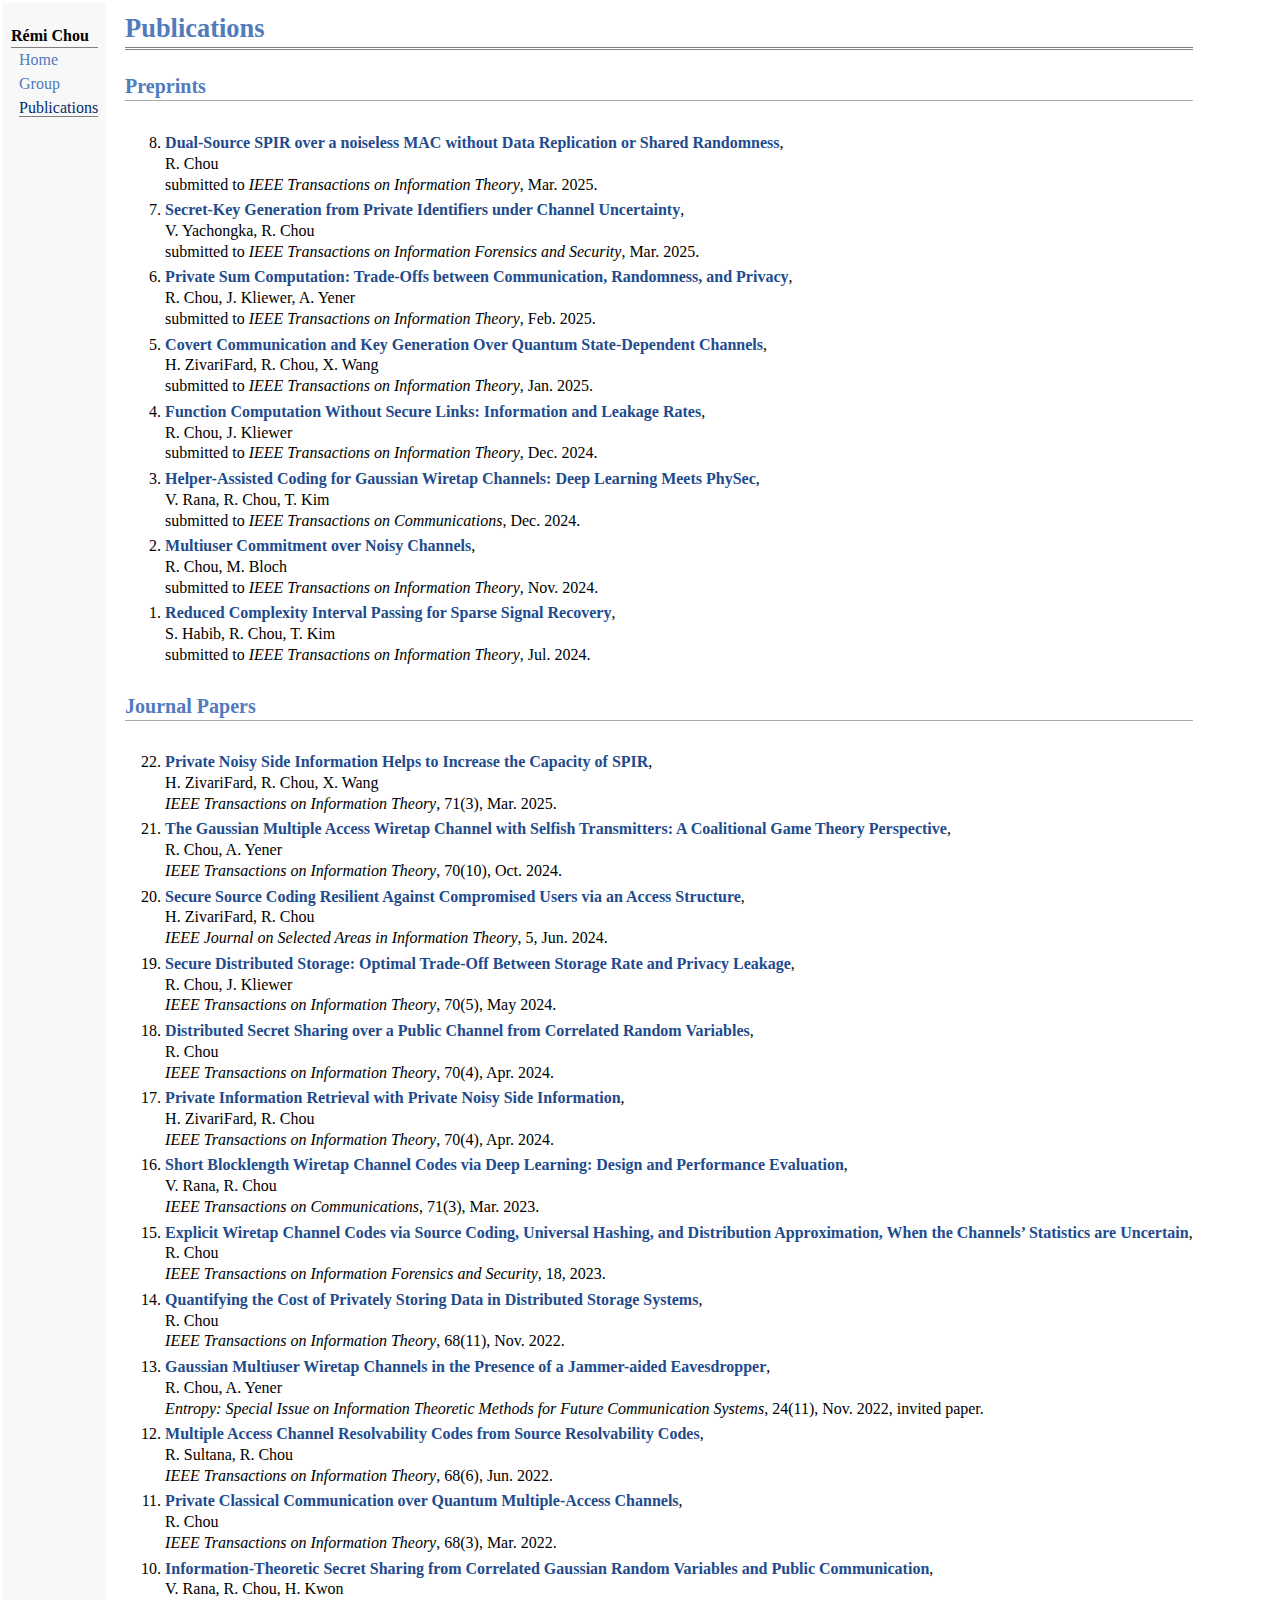
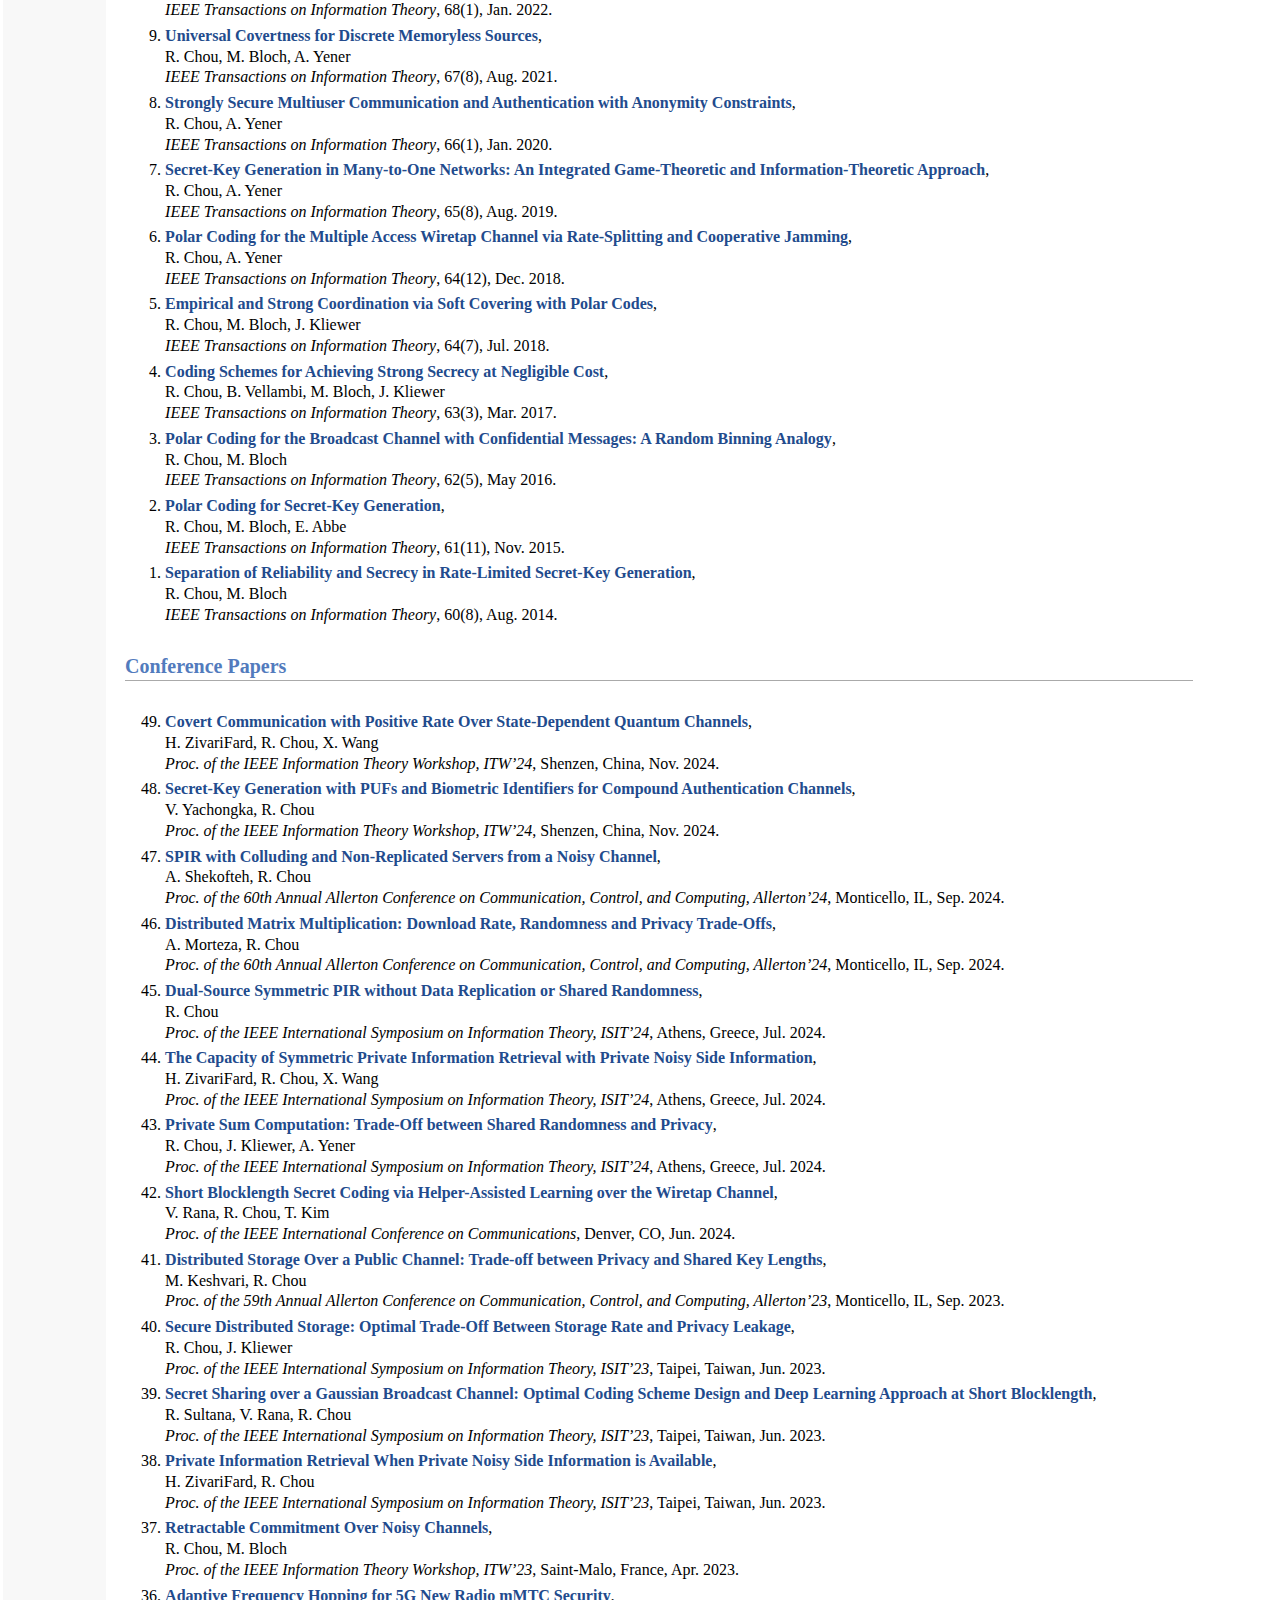
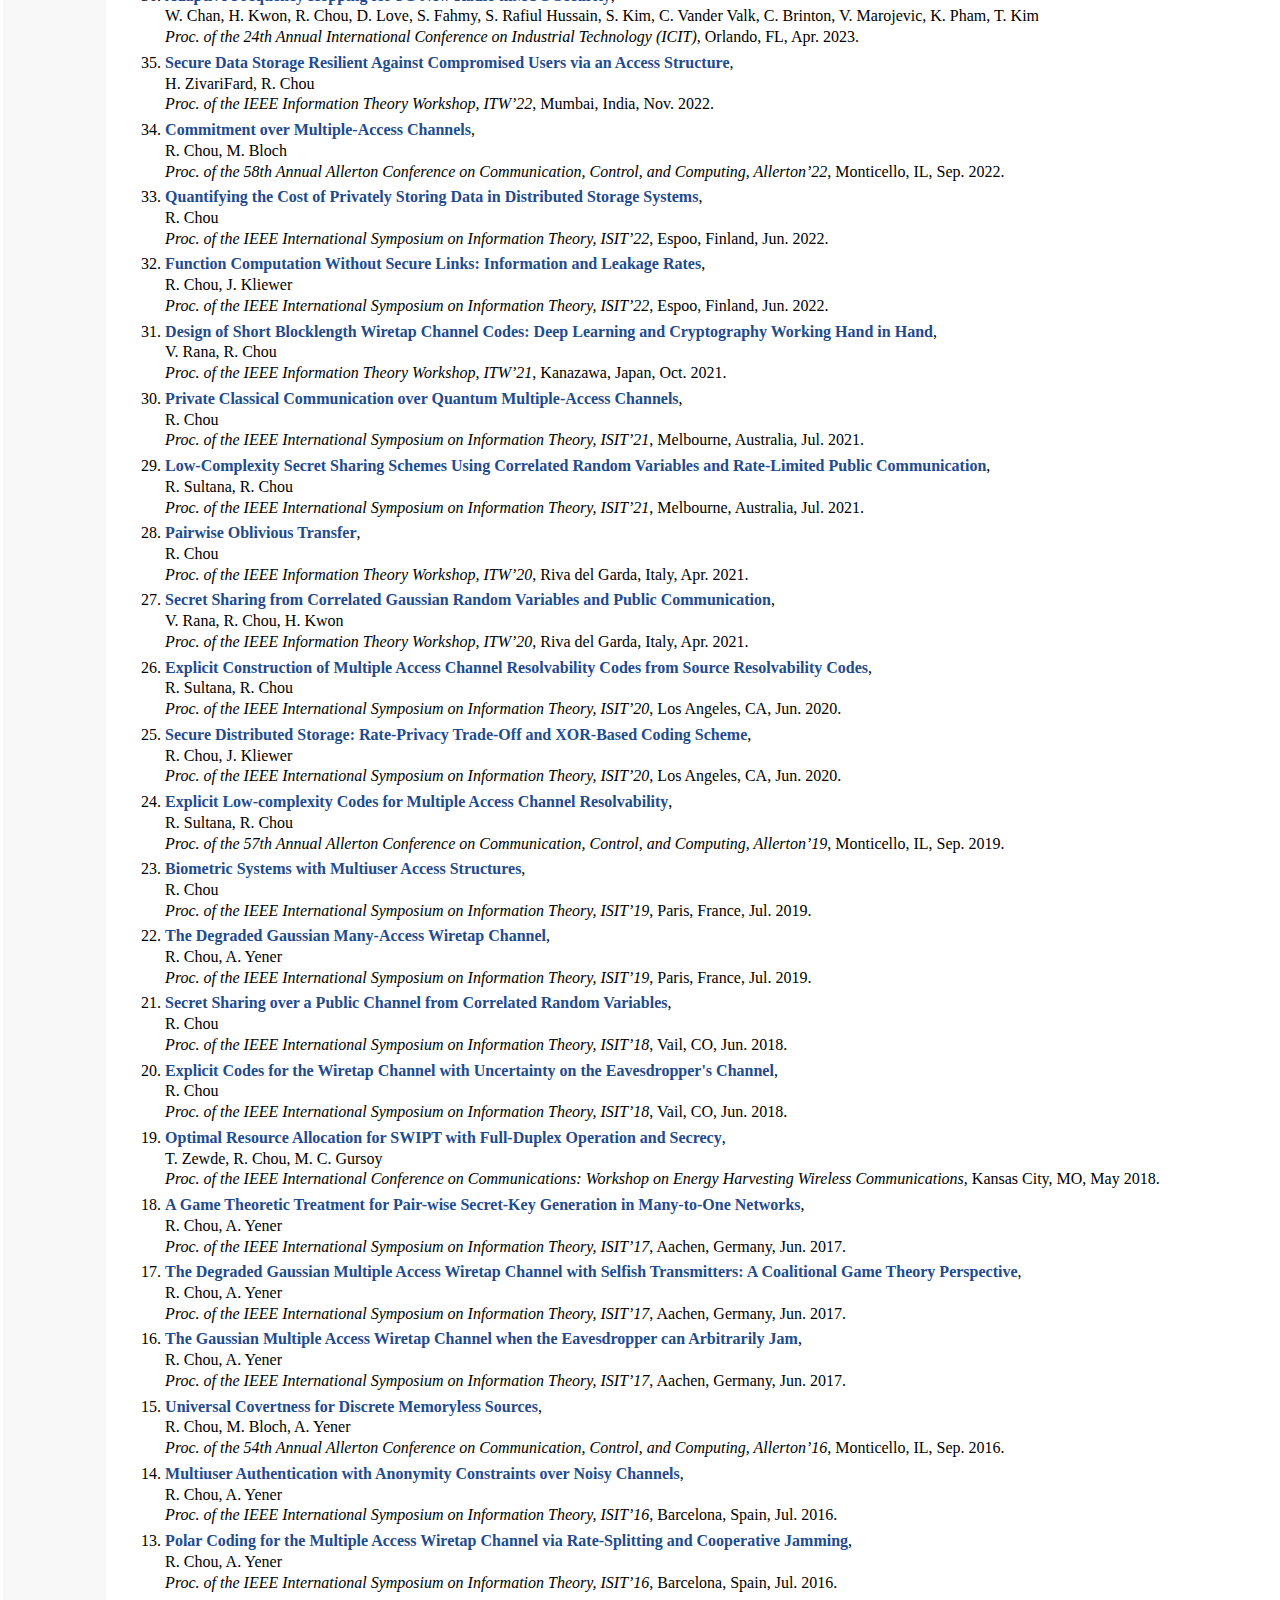
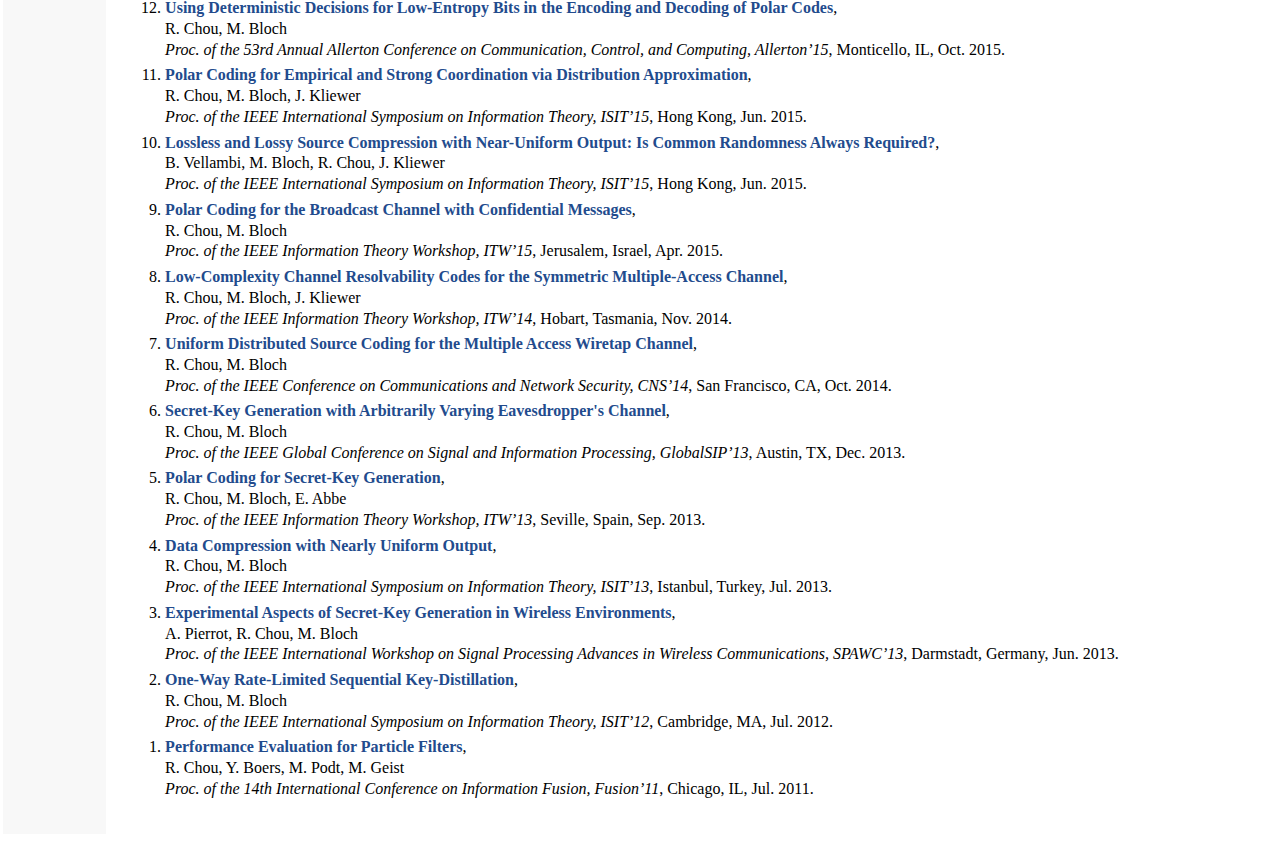
<file: publications.html>
<!DOCTYPE html PUBLIC "-//W3C//DTD XHTML 1.1//EN"
  "http://www.w3.org/TR/xhtml11/DTD/xhtml11.dtd">
<html xmlns="http://www.w3.org/1999/xhtml" xml:lang="en">
<head>
<meta name="generator" content="jemdoc, see http://jemdoc.jaboc.net/" />
<meta http-equiv="Content-Type" content="text/html;charset=utf-8" />
<link rel="stylesheet" href="jemdoc.css" type="text/css" />
<title>Publications </title>
</head>
<body>
<table summary="Table for page layout." id="tlayout">
<tr valign="top">
<td id="layout-menu">
<div class="menu-category">Rémi Chou</div>
<div class="menu-item"><a href="index.html">Home</a></div>
<div class="menu-item"><a href="group.html">Group</a></div>
<div class="menu-item"><a href="publications.html" class="current">Publications</a></div>
</td>
<td id="layout-content">
<div id="toptitle">
<h1>Publications </h1>
</div>
<h2>Preprints</h2>
<p><br />

</p>
<ol reversed>
<li><p><a href="https://arxiv.org/abs/2503.14682"><b>Dual-Source SPIR over a noiseless MAC without Data Replication or Shared Randomness</b></a>,<br />  R. Chou<br /> submitted to <i>IEEE Transactions on Information Theory</i>, Mar. 2025.<br /></p>
</li>
<li><p><a href="https://arxiv.org/abs/2503.08632"><b>Secret-Key Generation from Private Identifiers under Channel Uncertainty</b></a>,<br />  V. Yachongka, R. Chou<br /> submitted to <i>IEEE Transactions on Information Forensics and Security</i>, Mar. 2025.<br /> </p>
</li>
<li><p><a href="publications.html"><b>Private Sum Computation: Trade-Offs between
Communication, Randomness, and Privacy</b></a>,<br /> R. Chou, J. Kliewer, A. Yener <br /> submitted to <i>IEEE Transactions on Information Theory</i>, Feb. 2025.<br /></p>
</li>
<li><p><a href="publications.html"><b>Covert Communication and Key Generation Over Quantum State-Dependent Channels</b></a>,<br />  H. ZivariFard, R. Chou, X. Wang<br /> submitted to <i>IEEE Transactions on Information Theory</i>, Jan. 2025.<br /></p>
</li>
<li><p><a href="publications.html"><b>Function Computation Without Secure Links: Information and Leakage Rates</b></a>,<br /> R. Chou, J. Kliewer <br /> submitted to <i>IEEE Transactions on Information Theory</i>, Dec. 2024.<br /></p>
</li>
<li><p><a href="publications.html"><b>Helper-Assisted Coding for Gaussian Wiretap Channels: Deep Learning Meets PhySec</b></a>,<br />  V. Rana, R. Chou, T. Kim<br /> submitted to <i>IEEE Transactions on Communications</i>, Dec. 2024.<br /></p>
</li>
<li><p><a href="https://arxiv.org/abs/2411.05987"><b>Multiuser Commitment over Noisy Channels</b></a>,<br />  R. Chou, M. Bloch<br /> submitted to <i>IEEE Transactions on Information Theory</i>, Nov. 2024.<br /> </p>
</li>
<li><p><a href="publications.html"><b>Reduced Complexity Interval Passing for Sparse Signal Recovery</b></a>,<br />  S. Habib, R. Chou, T. Kim<br /> submitted to <i>IEEE Transactions on Information Theory</i>, Jul. 2024.<br /></p>
</li>
</ol reversed>
<h2>Journal Papers</h2>
<p><br /></p>
<ol reversed>
<li><p><a href="https://www.researchgate.net/publication/388045607_Private_Noisy_Side_Information_Helps_to_Increase_the_Capacity_of_SPIR"><b>Private Noisy Side Information Helps to Increase the Capacity of SPIR</b></a>,<br />  H. ZivariFard, R. Chou, X. Wang<br /> <i>IEEE Transactions on Information Theory</i>, 71(3), Mar. 2025.<br /></p>
</li>
<li><p><a href="https://arxiv.org/abs/2406.04521"><b>The Gaussian Multiple Access Wiretap Channel with Selfish Transmitters: A Coalitional Game Theory Perspective</b></a>,<br />  R. Chou, A. Yener <br /> <i>IEEE Transactions on Information Theory</i>, 70(10), Oct. 2024.<br /></p>
</li>
<li><p><a href="https://arxiv.org/abs/2407.20901"><b>Secure Source Coding Resilient Against Compromised Users via an Access Structure</b></a>,<br />  H. ZivariFard, R. Chou<br />  <i>IEEE Journal on Selected Areas in Information Theory</i>, 5, Jun. 2024.<br /></p>
</li>
<li><p><a href="https://arxiv.org/abs/2403.10676"><b>Secure Distributed Storage: Optimal Trade-Off Between Storage Rate and Privacy Leakage</b></a>,<br />  R. Chou, J. Kliewer <br /> <i>IEEE Transactions on Information Theory</i>, 70(5), May 2024.<br /></p>
</li>
<li><p><a href="https://arxiv.org/abs/2110.10307"><b>Distributed Secret Sharing over a Public Channel from Correlated Random Variables</b></a>,<br />  R. Chou<br /> <i>IEEE Transactions on Information Theory</i>, 70(4), Apr. 2024.<br /></p>
</li>
<li><p><a href="https://arxiv.org/abs/2308.12374"><b>Private Information Retrieval with Private Noisy Side Information</b></a>,<br />  H. ZivariFard, R. Chou<br /> <i>IEEE Transactions on Information Theory</i>, 70(4), Apr. 2024.<br /></p>
</li>
<li><p><a href="https://arxiv.org/abs/2206.03477"><b>Short Blocklength Wiretap Channel Codes via Deep Learning: Design and Performance Evaluation</b></a>,<br />  V. Rana, R. Chou<br /> <i>IEEE Transactions on Communications</i>, 71(3), Mar. 2023.<br /> </p>
</li>
<li><p><a href="https://arxiv.org/abs/2002.01924"><b>Explicit Wiretap Channel Codes via Source Coding, Universal Hashing, and Distribution Approximation, When the Channels’ Statistics are Uncertain</b></a>,<br /> R. Chou<br /> <i>IEEE Transactions on Information Forensics and Security</i>, 18, 2023.<br /></p>
</li>
<li><p><a href="https://arxiv.org/abs/2207.13681"><b>Quantifying the Cost of Privately Storing Data in Distributed Storage Systems</b></a>,<br />  R. Chou<br />  <i>IEEE Transactions on Information Theory</i>, 68(11), Nov. 2022.<br /></p>
</li>
<li><p><a href="https://www.mdpi.com/1099-4300/24/11/1595/htm"><b>Gaussian Multiuser Wiretap Channels in the Presence of a Jammer-aided Eavesdropper</b></a>,<br /> R. Chou, A. Yener <br />  <i>Entropy: Special Issue on Information Theoretic Methods for Future Communication Systems</i>, 24(11), Nov. 2022, invited paper.<br /></p>
</li>
<li><p><a href="https://arxiv.org/abs/2103.10430"><b>Multiple Access Channel Resolvability Codes from Source Resolvability Codes</b></a>, <br /> R. Sultana, R. Chou<br />  <i>IEEE Transactions on Information Theory</i>, 68(6), Jun. 2022.<br /></p>
</li>
<li><p><a href="https://arxiv.org/abs/2201.11899"><b>Private Classical Communication over Quantum Multiple-Access Channels</b></a>,<br />  R. Chou<br /> <i>IEEE Transactions on Information Theory</i>, 68(3), Mar. 2022.<br /></p>
</li>
<li><p><a href="https://arxiv.org/abs/2010.07536"><b>Information-Theoretic Secret Sharing from Correlated Gaussian Random Variables and Public Communication</b></a>,<br /> V. Rana, R. Chou, H. Kwon<br />  <i>IEEE Transactions on Information Theory</i>, 68(1), Jan. 2022.<br /></p>
</li>
<li><p><a href="https://arxiv.org/abs/1808.05612"><b>Universal Covertness for Discrete Memoryless Sources</b></a>,<br /> R. Chou, M. Bloch, A. Yener <br /> <i>IEEE Transactions on Information Theory</i>, 67(8), Aug. 2021. <br /></p>
</li>
<li><p><a href="https://www.researchgate.net/publication/336351866_Strongly_Secure_Multiuser_Communication_and_Authentication_With_Anonymity_Constraints"><b>Strongly Secure Multiuser Communication and Authentication with Anonymity Constraints</b></a>,<br /> R. Chou, A. Yener <br /> <i>IEEE Transactions on Information Theory</i>, 66(1), Jan. 2020. <br /></p>
</li>
<li><p><a href="https://arxiv.org/abs/1710.04643"><b>Secret-Key Generation in Many-to-One Networks: An Integrated Game-Theoretic and Information-Theoretic Approach</b></a>,<br /> R. Chou, A. Yener<br /> <i>IEEE Transactions on Information Theory</i>, 65(8), Aug. 2019.<br /></p>
</li>
<li><p><a href="https://www.researchgate.net/publication/327065752_Polar_Coding_for_the_Multiple_Access_Wiretap_Channel_via_Rate-Splitting_and_Cooperative_Jamming"><b>Polar Coding for the Multiple Access Wiretap Channel via Rate-Splitting and Cooperative Jamming</b></a>,<br /> R. Chou, A. Yener<br /> <i>IEEE Transactions on Information Theory</i>, 64(12), Dec. 2018.<br /></p>
</li>
<li><p><a href="https://arxiv.org/abs/1608.08474"><b>Empirical and Strong Coordination via Soft Covering with Polar Codes</b></a>,<br /> R. Chou, M. Bloch, J. Kliewer<br /> <i>IEEE Transactions on Information Theory</i>, 64(7), Jul. 2018.<br /></p>
</li>
<li><p><a href="http://arxiv.org/abs/1508.07920"><b>Coding Schemes for Achieving Strong Secrecy at Negligible Cost</b></a>,<br /> R. Chou, B. Vellambi, M. Bloch, J. Kliewer<br /> <i>IEEE Transactions on Information Theory</i>, 63(3), Mar. 2017.<br /></p>
</li>
<li><p><a href="http://arxiv.org/abs/1411.0281"><b>Polar Coding for the Broadcast Channel with Confidential Messages: A Random Binning Analogy</b></a>,<br /> R. Chou, M. Bloch <br /> <i>IEEE Transactions on Information Theory</i>, 62(5), May 2016.<br /></p>
</li>
<li><p><a href="https://arxiv.org/abs/1305.4746"><b>Polar Coding for Secret-Key Generation</b></a>,<br /> R. Chou, M. Bloch, E. Abbe <br /> <i>IEEE Transactions on Information Theory</i>, 61(11), Nov. 2015.<br /> </p>
</li>
<li><p><a href="https://arxiv.org/abs/1210.4482"><b>Separation of Reliability and Secrecy in Rate-Limited Secret-Key Generation</b></a>,<br /> R. Chou, M. Bloch <br /> <i>IEEE Transactions on Information Theory</i>, 60(8), Aug. 2014.</p>
</li>
</ol reversed>
<h2>Conference Papers</h2>
<p><br /></p>
<ol reversed>
<li><p><a href="https://ieeexplore.ieee.org/abstract/document/10807012"><b>Covert Communication with Positive Rate Over State-Dependent Quantum Channels</b></a>,<br /> H. ZivariFard, R. Chou, X. Wang <br /> <i>Proc. of the IEEE Information Theory Workshop, ITW&rsquo;24</i>, Shenzen, China, Nov. 2024.<br /></p>
</li>
<li><p><a href="https://ieeexplore.ieee.org/abstract/document/10806941"><b>Secret-Key Generation with PUFs and Biometric Identifiers for Compound Authentication Channels</b></a>,<br /> V. Yachongka, R. Chou <br /> <i>Proc. of the IEEE Information Theory Workshop, ITW&rsquo;24</i>, Shenzen, China, Nov. 2024.<br /></p>
</li>
<li><p><a href="https://ieeexplore.ieee.org/abstract/document/10735295"><b>SPIR with Colluding and Non-Replicated Servers from a Noisy Channel</b></a>,<br /> A. Shekofteh, R. Chou <br /> <i>Proc. of the 60th Annual Allerton Conference on Communication, Control, and Computing, Allerton&rsquo;24</i>, Monticello, IL, Sep. 2024.<br /></p>
</li>
<li><p><a href="https://ieeexplore.ieee.org/abstract/document/10735263"><b>Distributed Matrix Multiplication: Download Rate, Randomness and Privacy Trade-Offs</b></a>,<br /> A. Morteza, R. Chou <br /> <i>Proc. of the 60th Annual Allerton Conference on Communication, Control, and Computing, Allerton&rsquo;24</i>, Monticello, IL, Sep. 2024.<br /></p>
</li>
<li><p><a href="https://ieeexplore.ieee.org/document/10619444"><b>Dual-Source Symmetric PIR without Data Replication or Shared Randomness</b></a>,<br />  R. Chou <br /> <i>Proc. of the IEEE International Symposium on Information Theory, ISIT&rsquo;24</i>, Athens, Greece, Jul. 2024.<br /></p>
</li>
<li><p><a href="https://ieeexplore.ieee.org/document/10619115"><b>The Capacity of Symmetric Private Information Retrieval with Private Noisy Side Information</b></a>,<br />  H. ZivariFard, R. Chou, X. Wang<br /> <i>Proc. of the IEEE International Symposium on Information Theory, ISIT&rsquo;24</i>, Athens, Greece, Jul. 2024.<br /></p>
</li>
<li><p><a href="https://ieeexplore.ieee.org/document/10619082"><b>Private Sum Computation: Trade-Off between Shared Randomness and Privacy</b></a>,<br />  R. Chou, J. Kliewer, A. Yener<br /> <i>Proc. of the IEEE International Symposium on Information Theory, ISIT&rsquo;24</i>, Athens, Greece, Jul. 2024.<br /></p>
</li>
<li><p><a href="https://ieeexplore.ieee.org/document/10623082"><b>Short Blocklength Secret Coding via Helper-Assisted Learning over the Wiretap Channel</b></a>,<br /> V. Rana, R. Chou, T. Kim <br /> <i>Proc. of the IEEE International Conference on Communications</i>, Denver, CO, Jun. 2024.<br /></p>
</li>
<li><p><a href="https://ieeexplore.ieee.org/document/10313393"><b>Distributed Storage Over a Public Channel: Trade-off between Privacy and Shared Key Lengths</b></a>,<br /> M. Keshvari, R. Chou <br /> <i>Proc. of the 59th Annual Allerton Conference on Communication, Control, and Computing, Allerton&rsquo;23</i>, Monticello, IL, Sep. 2023.<br /></p>
</li>
<li><p><a href="https://ieeexplore.ieee.org/document/10206726"><b>Secure Distributed Storage: Optimal Trade-Off Between Storage Rate and Privacy Leakage</b></a>,<br />  R. Chou, J. Kliewer <br /> <i>Proc. of the IEEE International Symposium on Information Theory, ISIT&rsquo;23</i>, Taipei, Taiwan, Jun. 2023.<br /></p>
</li>
<li><p><a href="https://ieeexplore.ieee.org/document/10206773"><b>Secret Sharing over a Gaussian Broadcast Channel: Optimal Coding Scheme Design and Deep Learning Approach at Short Blocklength</b></a>,<br />  R. Sultana, V. Rana, R. Chou<br /> <i>Proc. of the IEEE International Symposium on Information Theory, ISIT&rsquo;23</i>, Taipei, Taiwan, Jun. 2023.<br /></p>
</li>
<li><p><a href="https://ieeexplore.ieee.org/document/10206733"><b>Private Information Retrieval When Private Noisy Side Information is Available</b></a>,<br />  H. ZivariFard, R. Chou<br /> <i>Proc. of the IEEE International Symposium on Information Theory, ISIT&rsquo;23</i>, Taipei, Taiwan, Jun. 2023.<br /></p>
</li>
<li><p><a href="https://ieeexplore.ieee.org/document/10161683"><b>Retractable Commitment Over Noisy Channels</b></a>,<br /> R. Chou, M. Bloch <br /> <i>Proc. of the IEEE Information Theory Workshop, ITW&rsquo;23</i>, Saint-Malo, France, Apr. 2023.<br /></p>
</li>
<li><p><a href="https://ieeexplore.ieee.org/document/10143116"><b>Adaptive Frequency Hopping for 5G New Radio mMTC Security</b></a>,<br />  W. Chan, H. Kwon, R. Chou, D. Love, S. Fahmy, S. Rafiul Hussain, S. Kim, C. Vander Valk, C. Brinton, V. Marojevic, K. Pham, T. Kim<br /> <i>Proc. of the 24th Annual International Conference on Industrial Technology (ICIT)</i>, Orlando, FL, Apr. 2023.<br /></p>
</li>
<li><p><a href="https://ieeexplore.ieee.org/document/9965904"><b>Secure Data Storage Resilient Against Compromised Users via an Access Structure</b></a>,<br />  H. ZivariFard, R. Chou<br /> <i>Proc. of the IEEE Information Theory Workshop, ITW&rsquo;22</i>, Mumbai, India, Nov. 2022.<br /></p>
</li>
<li><p><a href="https://ieeexplore.ieee.org/document/9929405"><b>Commitment over Multiple-Access Channels</b></a>,<br /> R. Chou, M. Bloch <br /> <i>Proc. of the 58th Annual Allerton Conference on Communication, Control, and Computing, Allerton&rsquo;22</i>, Monticello, IL, Sep. 2022.<br /></p>
</li>
<li><p><a href="https://ieeexplore.ieee.org/document/9834900"><b>Quantifying the Cost of Privately Storing Data in Distributed Storage Systems</b></a>,<br /> R. Chou <br /> <i>Proc. of the IEEE International Symposium on Information Theory, ISIT&rsquo;22</i>, Espoo, Finland, Jun. 2022.<br /></p>
</li>
<li><p><a href="https://arxiv.org/abs/2201.11891"><b>Function Computation Without Secure Links: Information and Leakage Rates</b></a>,<br /> R. Chou, J. Kliewer <br /> <i>Proc. of the IEEE International Symposium on Information Theory, ISIT&rsquo;22</i>, Espoo, Finland, Jun. 2022.<br /></p>
</li>
<li><p><a href="https://ieeexplore.ieee.org/abstract/document/9611401"><b>Design of Short Blocklength Wiretap Channel Codes: Deep Learning and Cryptography Working Hand in Hand</b></a>,<br /> V. Rana, R. Chou <br /> <i>Proc. of the IEEE Information Theory Workshop, ITW&rsquo;21</i>, Kanazawa, Japan, Oct. 2021.<br /></p>
</li>
<li><p><a href="https://ieeexplore.ieee.org/document/9517802"><b>Private Classical Communication over Quantum Multiple-Access Channels</b></a>,<br /> R. Chou <br /> <i>Proc. of the IEEE International Symposium on Information Theory, ISIT&rsquo;21</i>, Melbourne, Australia, Jul. 2021.<br /></p>
</li>
<li><p><a href="https://ieeexplore.ieee.org/document/9517753"><b>Low-Complexity Secret Sharing Schemes Using Correlated Random Variables and Rate-Limited Public Communication</b></a>,<br /> R. Sultana, R. Chou <br /> <i>Proc. of the IEEE International Symposium on Information Theory, ISIT&rsquo;21</i>, Melbourne, Australia, Jul. 2021.<br /></p>
</li>
<li><p><a href="https://ieeexplore.ieee.org/abstract/document/9457601"><b>Pairwise Oblivious Transfer</b></a>,<br /> R. Chou <br /> <i>Proc. of the IEEE Information Theory Workshop, ITW&rsquo;20</i>, Riva del Garda, Italy, Apr. 2021.<br /></p>
</li>
<li><p><a href="https://ieeexplore.ieee.org/abstract/document/9457636"><b>Secret Sharing from Correlated Gaussian Random Variables and Public Communication</b></a>,<br /> V. Rana, R. Chou, H. Kwon <br /> <i>Proc. of the IEEE Information Theory Workshop, ITW&rsquo;20</i>, Riva del Garda, Italy, Apr. 2021.<br /></p>
</li>
<li><p><a href="https://ieeexplore.ieee.org/abstract/document/9174255"><b>Explicit Construction of Multiple Access Channel Resolvability Codes from Source Resolvability Codes</b></a>,<br /> R. Sultana, R. Chou <br /> <i>Proc. of the IEEE International Symposium on Information Theory, ISIT&rsquo;20</i>, Los Angeles, CA, Jun. 2020.<br /></p>
</li>
<li><p><a href="https://arxiv.org/abs/2001.04241"><b>Secure Distributed Storage: Rate-Privacy Trade-Off and XOR-Based Coding Scheme</b></a>,<br /> R. Chou, J. Kliewer <br /> <i>Proc. of the IEEE International Symposium on Information Theory, ISIT&rsquo;20</i>, Los Angeles, CA, Jun. 2020.<br /></p>
</li>
<li><p><a href="papers\allerton19.pdf"><b>Explicit Low-complexity Codes for Multiple Access Channel Resolvability</b></a>,<br /> R. Sultana, R. Chou <br /> <i>Proc. of the 57th Annual Allerton Conference on Communication, Control, and Computing, Allerton&rsquo;19</i>, Monticello, IL, Sep. 2019.<br /></p>
</li>
<li><p><a href="https://ieeexplore.ieee.org/document/8849439"><b>Biometric Systems with Multiuser Access Structures</b></a>,<br /> R. Chou <br /> <i>Proc. of the IEEE International Symposium on Information Theory, ISIT&rsquo;19</i>, Paris, France, Jul. 2019.<br /></p>
</li>
<li><p><a href="https://ieeexplore.ieee.org/document/8849675"><b>The Degraded Gaussian Many-Access Wiretap Channel</b></a>,<br /> R. Chou, A. Yener <br /> <i>Proc. of the IEEE International Symposium on Information Theory, ISIT&rsquo;19</i>, Paris, France, Jul. 2019.<br /></p>
</li>
<li><p><a href="https://ieeexplore.ieee.org/document/8437656/"><b>Secret Sharing over a Public Channel from Correlated Random Variables</b></a>,<br /> R. Chou <br /> <i>Proc. of the IEEE International Symposium on Information Theory, ISIT&rsquo;18</i>, Vail, CO, Jun. 2018.<br /></p>
</li>
<li><p><a href="https://ieeexplore.ieee.org/document/8437777/"><b>Explicit Codes for the Wiretap Channel with Uncertainty on the Eavesdropper's Channel</b></a>,<br /> R. Chou <br /> <i>Proc. of the IEEE International Symposium on Information Theory, ISIT&rsquo;18</i>, Vail, CO, Jun. 2018.<br /></p>
</li>
<li><p><a href="https://ieeexplore.ieee.org/document/8403564"><b>Optimal Resource Allocation for SWIPT with Full-Duplex Operation and Secrecy</b></a>,<br /> T. Zewde, R. Chou, M. C. Gursoy <br /> <i>Proc. of the IEEE International Conference on Communications: Workshop on Energy Harvesting Wireless Communications</i>, Kansas City, MO, May 2018.<br /></p>
</li>
<li><p><a href="http://ieeexplore.ieee.org/document/8006784/"><b>A Game Theoretic Treatment for Pair-wise Secret-Key Generation in Many-to-One Networks</b></a>,<br /> R. Chou, A. Yener <br /> <i>Proc. of the IEEE International Symposium on Information Theory, ISIT&rsquo;17</i>, Aachen, Germany, Jun. 2017.<br /></p>
</li>
<li><p><a href="http://ieeexplore.ieee.org/document/8006820/"><b>The Degraded Gaussian Multiple Access Wiretap Channel with Selfish Transmitters: A Coalitional Game Theory Perspective</b></a>,<br /> R. Chou, A. Yener <br /> <i>Proc. of the IEEE International Symposium on Information Theory, ISIT&rsquo;17</i>, Aachen, Germany, Jun. 2017.<br /></p>
</li>
<li><p><a href="http://ieeexplore.ieee.org/document/8006871/"><b>The Gaussian Multiple Access Wiretap Channel when the Eavesdropper can Arbitrarily Jam</b></a>,<br /> R. Chou, A. Yener <br /> <i>Proc. of the IEEE International Symposium on Information Theory, ISIT&rsquo;17</i>, Aachen, Germany, Jun. 2017.<br /></p>
</li>
<li><p><a href="https://arxiv.org/abs/1808.05612"><b>Universal Covertness for Discrete Memoryless Sources</b></a>,<br /> R. Chou, M. Bloch, A. Yener <br /> <i>Proc. of the 54th Annual Allerton Conference on Communication, Control, and Computing, Allerton&rsquo;16</i>, Monticello, IL, Sep. 2016.<br /></p>
</li>
<li><p><a href="http://ieeexplore.ieee.org/document/7541737/"><b>Multiuser Authentication with Anonymity Constraints over Noisy Channels</b></a>,<br /> R. Chou, A. Yener <br /> <i>Proc. of the IEEE International Symposium on Information Theory, ISIT&rsquo;16</i>, Barcelona, Spain, Jul. 2016.<br /></p>
</li>
<li><p><a href="http://ieeexplore.ieee.org/document/7541446/"><b>Polar Coding for the Multiple Access Wiretap Channel via Rate-Splitting and Cooperative Jamming</b></a>,<br /> R. Chou, A. Yener <br /> <i>Proc. of the IEEE International Symposium on Information Theory, ISIT&rsquo;16</i>, Barcelona, Spain, Jul. 2016.<br /></p>
</li>
<li><p><a href="papers\allerton15.pdf"><b>Using Deterministic Decisions for Low-Entropy Bits in the Encoding and Decoding of Polar Codes</b></a>,<br /> R. Chou, M. Bloch <br /> <i>Proc. of the 53rd Annual Allerton Conference on Communication, Control, and Computing, Allerton&rsquo;15</i>, Monticello, IL, Oct. 2015.<br /></p>
</li>
<li><p><a href="http://ieeexplore.ieee.org/xpl/articleDetails.jsp?arnumber=7282708"><b>Polar Coding for Empirical and Strong Coordination via Distribution Approximation</b></a>,<br /> R. Chou, M. Bloch, J. Kliewer <br /> <i>Proc. of the IEEE International Symposium on Information Theory, ISIT&rsquo;15</i>, Hong Kong, Jun. 2015.<br /></p>
</li>
<li><p><a href="http://ieeexplore.ieee.org/xpl/articleDetails.jsp?arnumber=7282840"><b>Lossless and Lossy Source Compression with Near-Uniform Output: Is Common Randomness Always Required?</b></a>,<br /> B. Vellambi, M. Bloch, R. Chou, J. Kliewer <br /> <i>Proc. of the IEEE International Symposium on Information Theory, ISIT&rsquo;15</i>, Hong Kong, Jun. 2015.<br /></p>
</li>
<li><p><a href="http://ieeexplore.ieee.org/xpl/articleDetails.jsp?arnumber=7133142"><b>Polar Coding for the Broadcast Channel with Confidential Messages</b></a>,<br /> R. Chou, M. Bloch <br /> <i>Proc. of the IEEE Information Theory Workshop, ITW&rsquo;15</i>, Jerusalem, Israel, Apr. 2015.<br /></p>
</li>
<li><p><a href="http://ieeexplore.ieee.org/xpl/articleDetails.jsp?arnumber=6970875"><b>Low-Complexity Channel Resolvability Codes for the Symmetric Multiple-Access Channel</b></a>,<br /> R. Chou, M. Bloch, J. Kliewer <br /> <i>Proc. of the IEEE Information Theory Workshop, ITW&rsquo;14</i>, Hobart, Tasmania, Nov. 2014.<br /></p>
</li>
<li><p><a href="http://ieeexplore.ieee.org/xpl/articleDetails.jsp?arnumber=6997477"><b>Uniform Distributed Source Coding for the Multiple Access Wiretap Channel</b></a>,<br /> R. Chou, M. Bloch <br /> <i>Proc. of the IEEE Conference on Communications and Network Security, CNS&rsquo;14</i>, San Francisco, CA, Oct. 2014.<br /></p>
</li>
<li><p><a href="http://ieeexplore.ieee.org/xpls/abs_all.jsp?arnumber=6736869"><b>Secret-Key Generation with Arbitrarily Varying Eavesdropper's Channel</b></a>,<br /> R. Chou, M. Bloch <br /> <i>Proc. of the IEEE Global Conference on Signal and Information Processing, GlobalSIP&rsquo;13</i>, Austin, TX, Dec. 2013.<br /></p>
</li>
<li><p><a href="http://arxiv.org/abs/1305.4746"><b>Polar Coding for Secret-Key Generation</b></a>,<br /> R. Chou, M. Bloch, E. Abbe <br /> <i>Proc. of the IEEE Information Theory Workshop, ITW&rsquo;13</i>, Seville, Spain, Sep. 2013.<br /></p>
</li>
<li><p><a href="http://ieeexplore.ieee.org/xpl/articleDetails.jsp?arnumber=6620572"><b>Data Compression with Nearly Uniform Output</b></a>,<br /> R. Chou, M. Bloch <br /> <i>Proc. of the IEEE International Symposium on Information Theory, ISIT&rsquo;13</i>, Istanbul, Turkey, Jul. 2013.<br /></p>
</li>
<li><p><a href="http://arxiv.org/abs/1312.3304"><b>Experimental Aspects of Secret-Key Generation in Wireless Environments</b></a>,<br /> A. Pierrot, R. Chou, M. Bloch <br /> <i>Proc. of the IEEE International Workshop on Signal Processing Advances in Wireless Communications, SPAWC&rsquo;13</i>, Darmstadt, Germany, Jun. 2013.<br /></p>
</li>
<li><p><a href="http://ieeexplore.ieee.org/xpls/abs_all.jsp?arnumber=6283584"><b>One-Way Rate-Limited Sequential Key-Distillation</b></a>,<br /> R. Chou, M. Bloch <br /> <i>Proc. of the IEEE International Symposium on Information Theory, ISIT&rsquo;12</i>, Cambridge, MA, Jul. 2012.<br /></p>
</li>
<li><p><a href="http://ieeexplore.ieee.org/xpls/abs_all.jsp?arnumber=5977602"><b>Performance Evaluation for Particle Filters</b></a>,<br /> R. Chou, Y. Boers, M. Podt, M. Geist <br /> <i>Proc. of the 14th International Conference on Information Fusion, Fusion&rsquo;11</i>, Chicago, IL, Jul. 2011.<br /><br /></p>
</li>
</ol reversed>
</td>
</tr>
</table>
</body>
</html>
</file>
<file: jemdoc.css>
/* Default css file for jemdoc. */

table#tlayout {
    border: none;
    border-collapse: separate;
    background: white;
}

body {
	background: F8F8F8;
	font-family: Georgia, serif;
	padding-bottom: 8px;
	margin: 0;
}

#layout-menu {
    background:  #F8F8F8;
	border: 1px solid #FFFFFF;
	padding-top: 0.5em;
	padding-left: 8px;
	padding-right: 8px;
	font-size: 1.0em;
	width: auto;
	white-space: nowrap;
    text-align: left;
    vertical-align: top;
}

#layout-menu td {
	background: #f4f4f4;
    vertical-align: top;
}

#layout-content {
	padding-top: 0.0em;
	padding-left: 1.0em;
	padding-right: 1.0em;
    border: none;
    background: white;
    text-align: left;
    vertical-align: top;
}

#layout-menu a {
	line-height: 1.5em;
	margin-left: 0.5em;
}

tt {
    background: #ffffdd;
}

pre, tt {
	font-size: 90%;
	font-family: monaco, monospace;
}

a, a > tt {
	color: #224b8d;
	text-decoration: none;
}

a:hover {
	border-bottom: 1px gray dotted;
}

#layout-menu a.current:link, #layout-menu a.current:visited {
	color: #022b6d;
	border-bottom: 1px gray solid;
}
#layout-menu a:link, #layout-menu a:visited, #layout-menu a:hover {
	color: #527bbd;
	text-decoration: none;
}
#layout-menu a:hover {
	text-decoration: none;
}

div.menu-category {
	border-bottom: 1px solid gray;
	margin-top: 0.8em;
	padding-top: 0.2em;
	padding-bottom: 0.1em;
	font-weight: bold;
}

div.menu-item {
	padding-left: 16px;
	text-indent: -16px;
}

div#toptitle {
	padding-bottom: 0.2em;
	margin-bottom: 1.5em;
	border-bottom: 3px double gray;
}

/* Reduce space if we begin the page with a title. */
div#toptitle + h2, div#toptitle + h3 {
	margin-top: -0.7em;
}

div#subtitle {
	margin-top: 0.0em;
	margin-bottom: 0.0em;
	padding-top: 0em;
	padding-bottom: 0.1em;
}

em {
	font-style: italic;
}

strong {
	font-weight: bold;
}


h1, h2, h3 {
	color: #527bbd;
	margin-top: 0.7em;
	margin-bottom: 0.3em;
	padding-bottom: 0.2em;
	line-height: 1.0;
	padding-top: 0.5em;
	border-bottom: 1px solid #aaaaaa;
}

h1 {
	font-size: 165%;
}

h2 {
	padding-top: 0.8em;
	font-size: 125%;
}

h2 + h3 {
    padding-top: 0.2em;
}

h3 {
	font-size: 110%;
	border-bottom: none;
}

p {
	margin-top: 0.0em;
	margin-bottom: 0.8em;
	padding: 0;
	line-height: 1.3;
}

pre {
	padding: 0;
	margin: 0;
}

div#footer {
	font-size: small;
	border-top: 1px solid #c0c0c0;
	padding-top: 0.1em;
	margin-top: 4.0em;
	color: #c0c0c0;
}

div#footer a {
	color: #80a0b0;
}

div#footer-text {
	float: left;
	padding-bottom: 8px;
}

ul, ol, dl {
	margin-top: 0.2em;
	padding-top: 0;
	margin-bottom: 0.8em;
}

dt {
	margin-top: 0.5em;
	margin-bottom: 0;
}

dl {
	margin-left: 20px;
}

dd {
	color: #222222;
}

dd > *:first-child {
	margin-top: 0;
}

ul {
	list-style-position: outside;
	list-style-type: square;
}

p + ul, p + ol {
	margin-top: -0.5em;
}

li ul, li ol {
	margin-top: -0.3em;
}

ol {
	list-style-position: outside;
	list-style-type: decimal;
}

li p, dd p {
	margin-bottom: 0.3em;
}


ol ol {
	list-style-type: lower-alpha;
}

ol ol ol {
	list-style-type: lower-roman;
}

p + div.codeblock {
	margin-top: -0.6em;
}

div.codeblock, div.infoblock {
	margin-right: 0%;
	margin-top: 1.2em;
	margin-bottom: 1.3em;
}

div.blocktitle {
	font-weight: bold;
	color: #cd7b62;
	margin-top: 1.2em;
	margin-bottom: 0.1em;
}

div.blockcontent {
	border: 1px solid silver;
	padding: 0.3em 0.5em;
}

div.infoblock > div.blockcontent {
	background: #ffffee;
}

div.blockcontent p + ul, div.blockcontent p + ol {
	margin-top: 0.4em;
}

div.infoblock p {
	margin-bottom: 0em;
}

div.infoblock li p, div.infoblock dd p {
	margin-bottom: 0.5em;
}

div.infoblock p + p {
	margin-top: 0.8em;
}

div.codeblock > div.blockcontent {
	background: #f6f6f6;
}

span.pycommand {
	color: #000070;
}

span.statement {
	color: #008800;
}
span.builtin {
	color: #000088;
}
span.special {
	color: #990000;
}
span.operator {
	color: #880000;
}
span.error {
	color: #aa0000;
}
span.comment, span.comment > *, span.string, span.string > * {
	color: #606060;
}

@media print {
	#layout-menu { display: none; }
}

#fwtitle {
	margin: 2px;
}

#fwtitle #toptitle {
	padding-left: 0.5em;
	margin-bottom: 0.5em;
}

#layout-content h1:first-child, #layout-content h2:first-child, #layout-content h3:first-child {
	margin-top: -0.7em;
}

div#toptitle h1, #layout-content div#toptitle h1 {
	margin-bottom: 0.0em;
	padding-bottom: 0.1em;
	padding-top: 0;
	margin-top: 0.5em;
	border-bottom: none;
}

img.eq {
	padding: 0;
	padding-left: 0.1em;
	padding-right: 0.1em;
	margin: 0;
}

img.eqwl {
	padding-left: 2em;
	padding-top: 0.6em;
	padding-bottom: 0.2em;
	margin: 0;
}

table {
    border: 2px solid black;
    border-collapse: collapse;
}

td {
    padding: 2px;
    padding-left: 0.5em;
    padding-right: 0.5em;
    text-align: center;
    border: 1px solid gray;
}

table + table {
    margin-top: 1em;
}

tr.heading {
    font-weight: bold;
    border-bottom: 2px solid black;
}

img {
    border: none;
}

table.imgtable, table.imgtable td {
    border: none;
    text-align: left;
}
</file>
